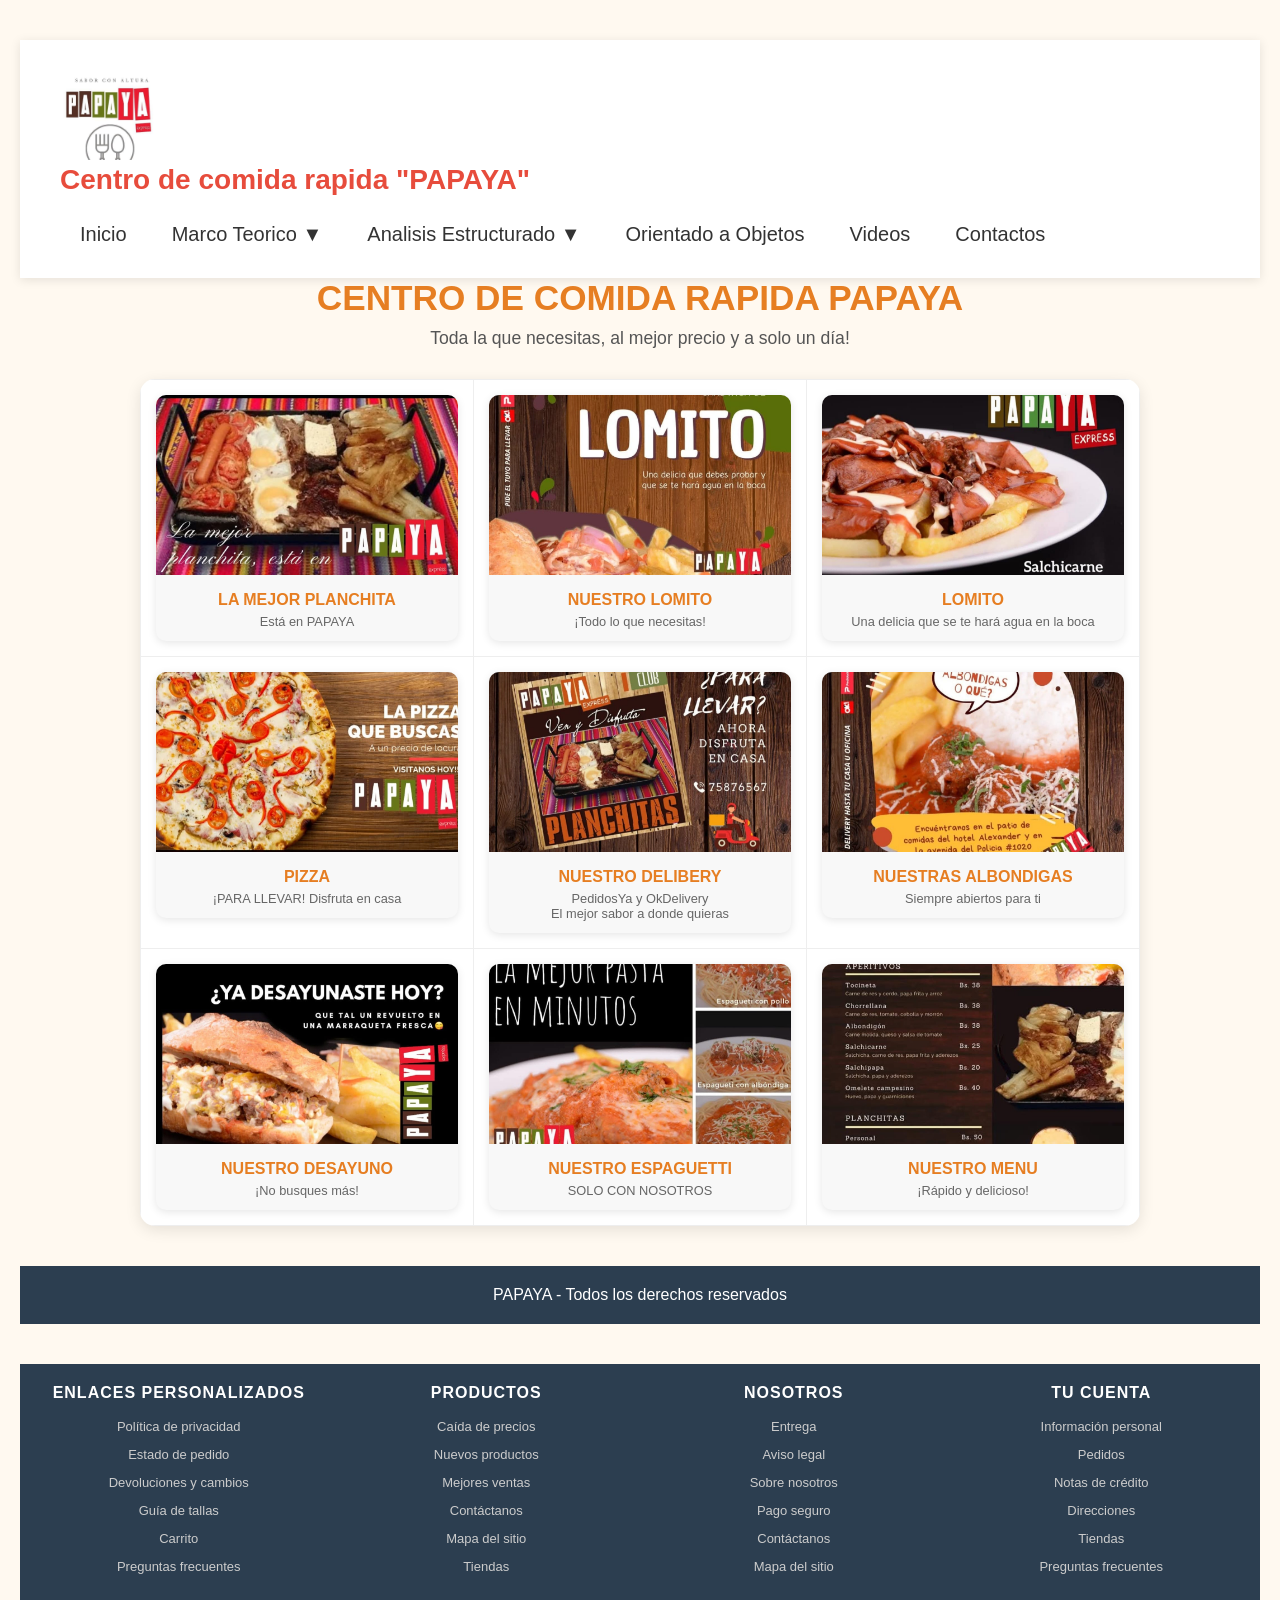
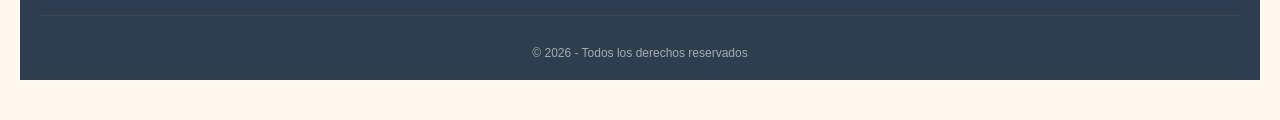
<file: index.html>
<!DOCTYPE html>
<html lang="es">
<head>
    <meta charset="UTF-8">
    <meta name="viewport" content="width=device-width, initial-scale=1.0">
    <title>SISTEMA DE INVENTARIO</title>
    <link rel="stylesheet" type="text/css" href="resource/css/style.css"/>
    <link rel="stylesheet" type="text/css" href="resource/css/styleIndex.css"/>
    <link rel="stylesheet" type="text/css" href="resource/css/styleFooter.css"/>
    <!-- ICONOS -->
    <link rel="icon" type="jpeg" href="resource/imagenes/icono.jpeg">
</head>
<body>
    <div class="header">
        <img src="resource/imagenes/icono.jpeg" height="100">
        <div class="logo"> Centro de comida rapida "PAPAYA"</div>
        <ul class="nav-menu">
            <li class="nav-item"><a href="#" class="nav-link">Inicio</a></li>
            <li class="nav-item">
                <a href="include/MarcoTeorico.html" class="nav-link">Marco Teorico ▼</a>
                <ul class="submenu">
                    <li><a href="include/MarcoTeorico.html#Introducción">Introducción</a></li>
                    <li><a href="include/MarcoTeorico.html#Antecedentes">Antecedentes</a></li>
                    <li><a href="include/MarcoTeorico.html#Planteamiento">Planteamiento Del Problema</a></li>
                    <li><a href="include/MarcoTeorico.html#Arbol">Árbol De Problema</a></li>
                    <li><a href="include/MarcoTeorico.html#Formulación">Formulación Del Problema</a></li>
                    <li><a href="include/MarcoTeorico.html#Proposito">Propósito Del Estudio</a></li>
                    <li><a href="include/MarcoTeorico.html#Metodologia">Metodología</a></li>
                    <li><a href="include/MarcoTeorico.html#Planificacion">Planificación De Actividades</a></li>
                </ul>
            </li>
            <li class="nav-item">
                <a href="#" class="nav-link">Analisis Estructurado ▼</a>
                <ul class="submenu">
                    <li><a href="#", class="nav-link">Modelo Ambiental ►</a>
                        <ul class="submenu-right">
                            <li><a href="include/ModeloAmbiental.html#Declaracion">Declaracion de propositos</a></li>
                            <li><a href="include/ModeloAmbiental.html#Diagrama">Diagrama de Contexto</a></li>
                            <li><a href="include/ModeloAmbiental.html#Lista">Lista de acontecimientos</a></li>
                        </ul>
                    </li>
                    <li><a href="#" class="nav-link">Modelo de comportamiento ►</a>
                        <ul class="submenu-right">
                            <li><a href="include/ModeloComportamiento.html#DFD">DFD por Niveles</a></li>
                            <li><a href="include/ModeloComportamiento.html#ER">Diagrama Entidad-Relacion</a></li>
                        </ul>
                    </li>
                </ul>
            </li>
            <li class="nav-item"><a href="include/OrientadoObjetos.html" class="nav-link">Orientado a Objetos</a>
            </li>
            <li class="nav-item"><a href="include/videos.html" class="nav-link">Videos</a></li>
            <li class="nav-item"><a href="include/Contactos.html" class="nav-link">Contactos</a></li>
        </ul>
    </div>
    <div class="galeria">
    <h1>CENTRO DE COMIDA RAPIDA PAPAYA</h1>
    <p>Toda la que necesitas, al mejor precio y a solo un día!</p>
    
    <table>
        <tr>
            <td>
                <div class="foto">
                    <img src="resource/imagenes/planchita.jpeg" alt="Planchita">
                    <div class="texto">
                        <h3>LA MEJOR PLANCHITA</h3>
                        <p>Está en PAPAYA</p>
                    </div>
                </div>
            </td>
            <td>
                <div class="foto">
                    <img src="resource/imagenes/lomito.jpeg" alt="Lomito">
                    <div class="texto">
                        <h3>NUESTRO LOMITO</h3>
                        <p>¡Todo lo que necesitas!</p>
                    </div>
                </div>
            </td>
            <td>
                <div class="foto">
                    <img src="resource/imagenes/salchicarne.jpeg" alt="Salchicarne">
                    <div class="texto">
                        <h3>LOMITO</h3>
                        <p>Una delicia que se te hará agua en la boca</p>
                    </div>
                </div>
            </td>
        </tr>
        <tr>
            <td>
                <div class="foto">
                    <img src="resource/imagenes/pizza.jpeg" alt="Pizza">
                    <div class="texto">
                        <h3>PIZZA</h3>
                        <p>¡PARA LLEVAR! Disfruta en casa</p>
                    </div>
                </div>
            </td>
            <td>
                <div class="foto">
                    <img src="resource/imagenes/delivery.jpeg" alt="Delivery">
                    <div class="texto">
                        <h3>NUESTRO DELIBERY</h3>
                        <p>PedidosYa y OkDelivery</p>
                        <p>El mejor sabor a donde quieras</p>
                    </div>
                </div>
            </td>
            <td>
                <div class="foto">
                    <img src="resource/imagenes/albondigas.jpeg" alt="albondigas">
                    <div class="texto">
                        <h3>NUESTRAS ALBONDIGAS</h3>
                        <p>Siempre abiertos para ti</p>
                    </div>
                </div>
            </td>
        </tr>
        <tr>
            <td>
                <div class="foto">
                    <img src="resource/imagenes/desayuno.jpeg" alt="Desayuno">
                    <div class="texto">
                        <h3>NUESTRO DESAYUNO</h3>
                        <p>¡No busques más!</p>
                    </div>
                </div>
            </td>
            <td>
                <div class="foto">
                    <img src="resource/imagenes/espaguetti.jpeg" alt="Espaguetti">
                    <div class="texto">
                        <h3>NUESTRO ESPAGUETTI</h3>
                        <p>SOLO CON NOSOTROS</p>
                    </div>
                </div>
            </td>
            <td>
                <div class="foto">
                    <img src="resource/imagenes/menu.jpeg" alt="Menu">
                    <div class="texto">
                        <h3>NUESTRO MENU</h3>
                        <p>¡Rápido y delicioso!</p>
                    </div>
                </div>
            </td>
        </tr>
    </table>
</div>

    <div class="footer">
        <p>PAPAYA - Todos los derechos reservados</p>
    </div>

    <footer class="footer">
    <div class="footer-container">
        <!-- Columna 1: ENLACES PERSONALIZADOS -->
        <div class="footer-col">
            <h3>ENLACES PERSONALIZADOS</h3>
            <ul>
                <li><a href="#">Política de privacidad</a></li>
                <li><a href="#">Estado de pedido</a></li>
                <li><a href="#">Devoluciones y cambios</a></li>
                <li><a href="#">Guía de tallas</a></li>
                <li><a href="#">Carrito</a></li>
                <li><a href="#">Preguntas frecuentes</a></li>
            </ul>
        </div>

        <!-- Columna 2: PRODUCTOS -->
        <div class="footer-col">
            <h3>PRODUCTOS</h3>
            <ul>
                <li><a href="#">Caída de precios</a></li>
                <li><a href="#">Nuevos productos</a></li>
                <li><a href="#">Mejores ventas</a></li>
                <li><a href="#">Contáctanos</a></li>
                <li><a href="#">Mapa del sitio</a></li>
                <li><a href="#">Tiendas</a></li>
            </ul>
        </div>

        <!-- Columna 3: NOSOTROS -->
        <div class="footer-col">
            <h3>NOSOTROS</h3>
            <ul>
                <li><a href="#">Entrega</a></li>
                <li><a href="#">Aviso legal</a></li>
                <li><a href="#">Sobre nosotros</a></li>
                <li><a href="#">Pago seguro</a></li>
                <li><a href="#">Contáctanos</a></li>
                <li><a href="#">Mapa del sitio</a></li>
            </ul>
        </div>

        <!-- Columna 4: TU CUENTA -->
        <div class="footer-col">
            <h3>TU CUENTA</h3>
            <ul>
                <li><a href="#">Información personal</a></li>
                <li><a href="#">Pedidos</a></li>
                <li><a href="#">Notas de crédito</a></li>
                <li><a href="#">Direcciones</a></li>
                <li><a href="#">Tiendas</a></li>
                <li><a href="#">Preguntas frecuentes</a></li>
            </ul>
        </div>
    </div>

    <!-- Copyright / Parte inferior -->
    <div class="footer-bottom">
        <p>&copy; 2026 - Todos los derechos reservados</p>
    </div>
</footer>
</body>
</html>
</file>
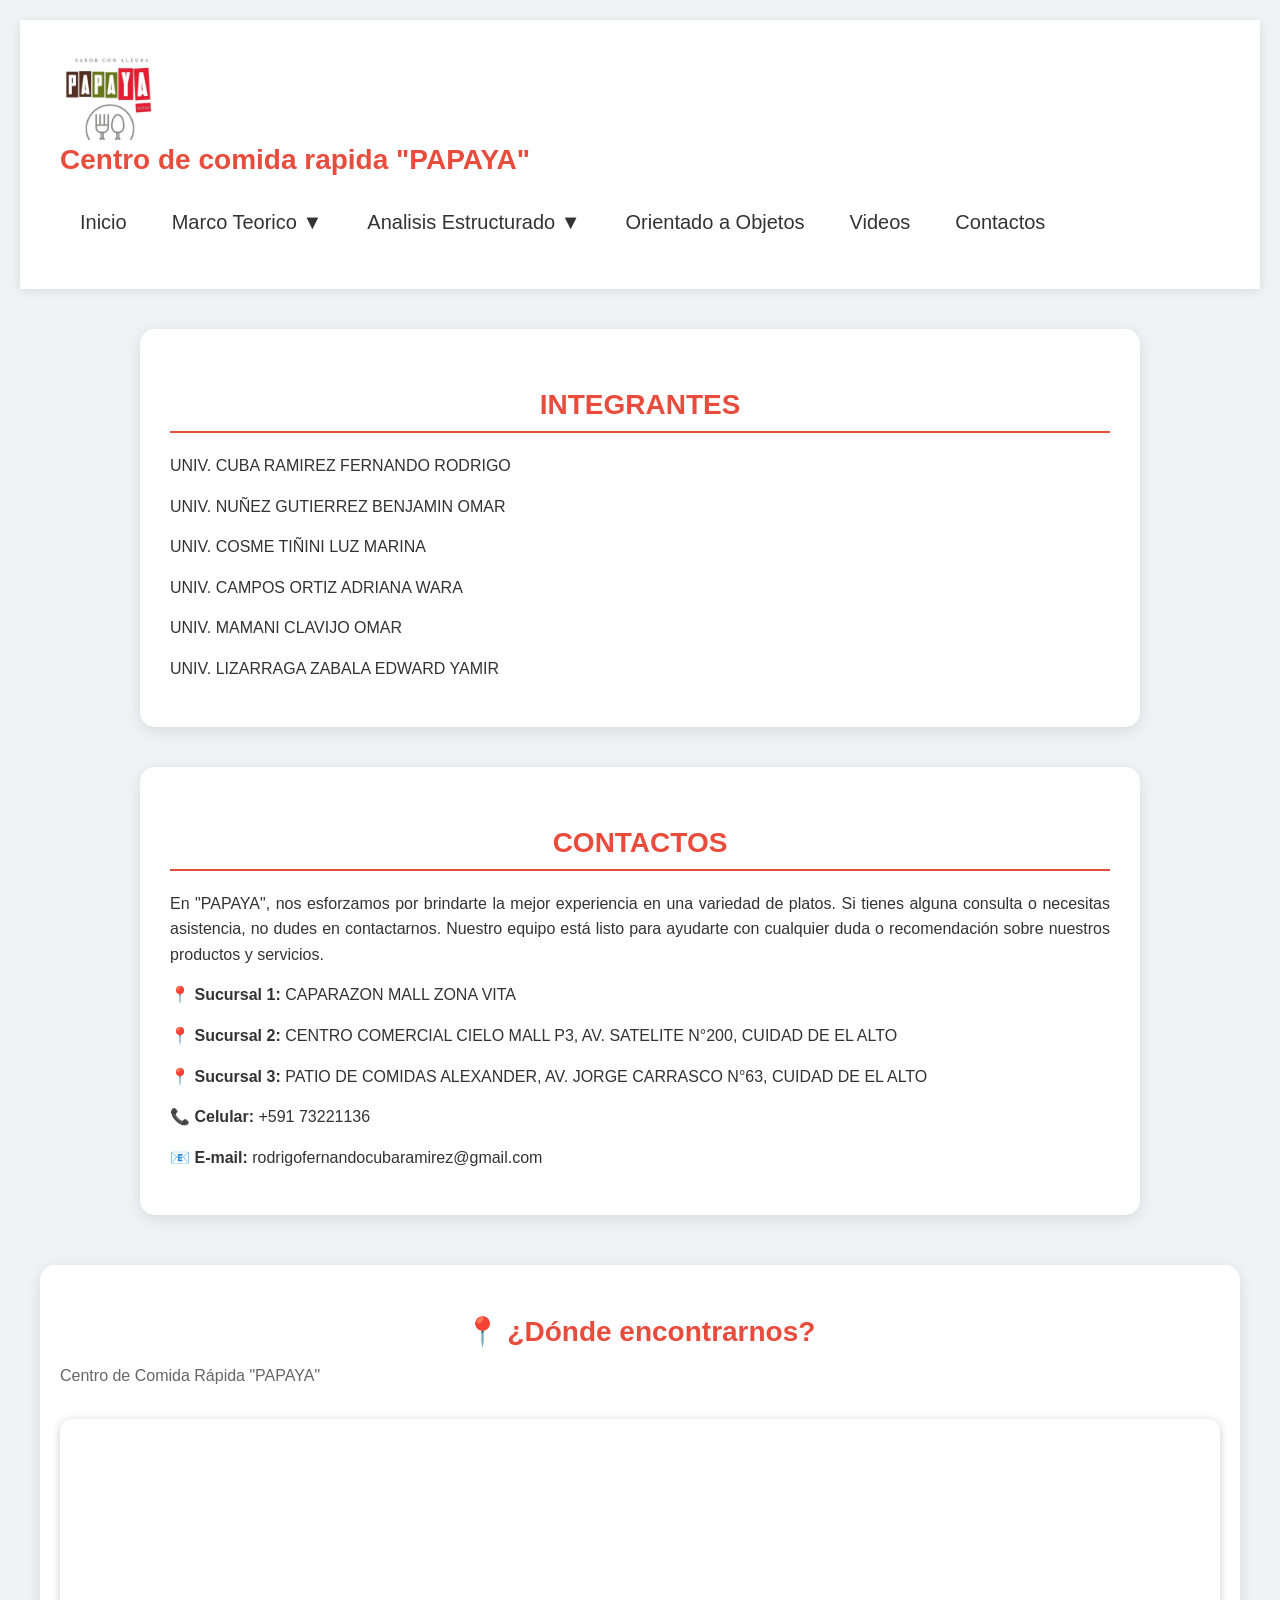
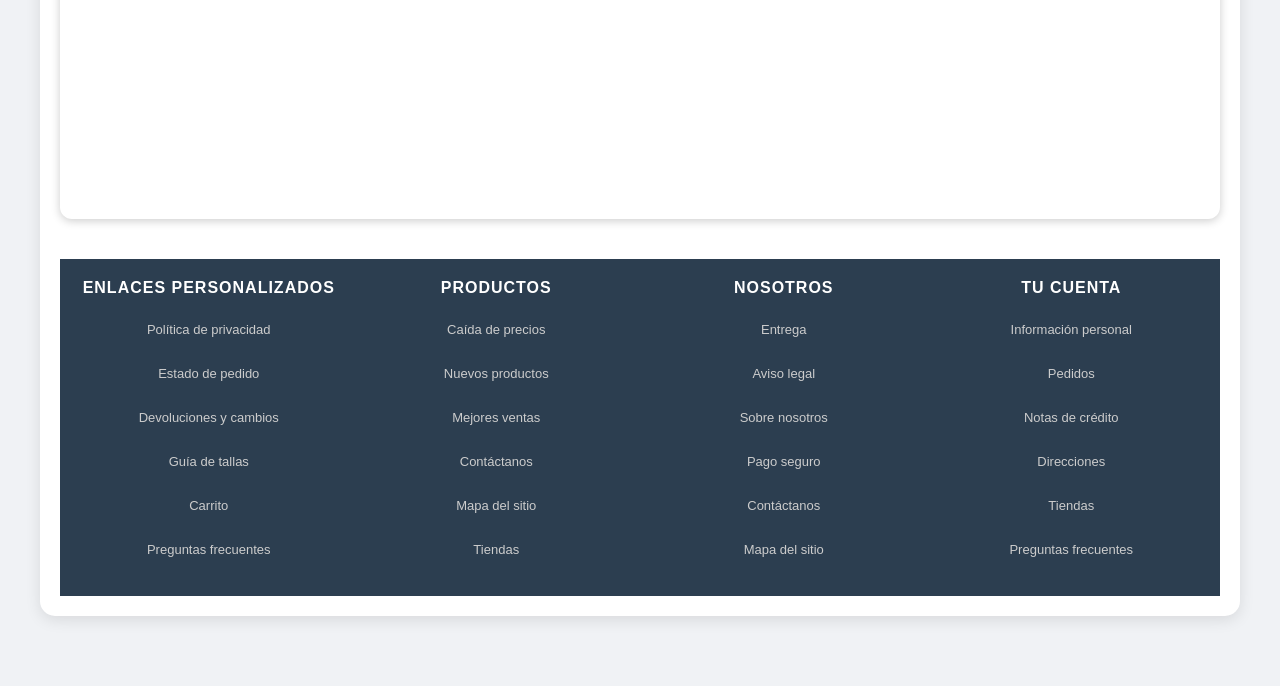
<file: include/Contactos.html>
<!DOCTYPE html>
<html lang="es">
<head>
    <meta charset="UTF-8">
    <meta name="viewport" content="width=device-width, initial-scale=1.0">
    <title>SISTEMA DE INVENTARIO</title>
    <link rel="stylesheet" type="text/css" href="../resource/css/style.css" />
    <link rel="stylesheet" type="text/css" href="../resource/css/styleContactos.css" />
    <link rel="stylesheet" type="text/css" href="../resource/css/styleFooter.css"/>
    <link rel="stylesheet" type="text/css" href="../resource/css/styleMapa.css"/>
    <link rel="icon" type="jpeg" href="../resource/imagenes/icono.jpeg">
    <style>
        html {
            scroll-behavior: smooth;
        }
        body {
            font-family: 'Segoe UI', Tahoma, Geneva, Verdana, sans-serif;
            background: #f0f2f5;
            padding: 20px;
        }
        .contenido {
            max-width: 1000px;
            margin: 40px auto;
            padding: 30px;
            background: white;
            border-radius: 15px;
            box-shadow: 0 4px 15px rgba(0,0,0,0.1);
            scroll-margin-top: 80px;
        }
        .contenido h2 {
            color: #e74c3c;
            font-size: 28px;
            margin-bottom: 20px;
            border-bottom: 2px solid #e74c3c;
            padding-bottom: 10px;
        }
        .contenido p {
            font-size: 16px;
            line-height: 1.6;
            color: #333;
            text-align: justify;
            margin-bottom: 15px;
        }
        .cita {
            font-style: italic;
            color: #e67e22;
            font-weight: bold;
            text-align: center;
            margin-top: 20px;
            padding: 15px;
            background: #fff9f0;
            border-radius: 10px;
        }
        .btn-volver {
            display: inline-block;
            margin-bottom: 20px;
            padding: 10px 20px;
            background: #e74c3c;
            color: white;
            text-decoration: none;
            border-radius: 8px;
            transition: background 0.3s;
        }
        .btn-volver:hover {
            background: #c0392b;
        }
        .header-interno {
            background: white;
            padding: 15px 30px;
            box-shadow: 0 2px 10px rgba(0,0,0,0.1);
            margin-bottom: 20px;
            border-radius: 10px;
        }
    </style>
</head>
<body>
    <div class="header">
        <img src="../resource/imagenes/icono.jpeg" height="100">
        <div class="logo"> Centro de comida rapida "PAPAYA"</div>
        <ul class="nav-menu">
            <li class="nav-item"><a href="../index.html" class="nav-link">Inicio</a></li>
            <li class="nav-item">
                <a href="#" class="nav-link">Marco Teorico ▼</a>
                <ul class="submenu">
                    <li><a href="MarcoTeorico.html#Introduccion">Introducción</a></li>
                    <li><a href="MarcoTeorico.html#Antecedentes">Antecedentes</a></li>
                    <li><a href="MarcoTeorico.html#Planteamiento">Planteamiento Del Problema</a></li>
                    <li><a href="MarcoTeorico.html#Arbol">Árbol De Problema</a></li>
                    <li><a href="MarcoTeorico.html#Formulacion">Formulación Del Problema</a></li>
                    <li><a href="MarcoTeorico.html#Proposito">Propósito Del Estudio</a></li>
                    <li><a href="MarcoTeorico.html#Metodologia">Metodología</a></li>
                    <li><a href="MarcoTeorico.html#Planificacion">Planificación De Actividades</a></li>
                </ul>
            </li>
            <li class="nav-item">
                <a href="#" class="nav-link">Analisis Estructurado ▼</a>
                <ul class="submenu">
                    <li><a href="#", class="nav-link">Modelo Ambiental ►</a>
                        <ul class="submenu-right">
                            <li><a href="ModeloAmbiental.html#Declaracion">Declaracion de propositos</a></li>
                            <li><a href="ModeloAmbiental.html#Diagrama">Diagrama de Contexto</a></li>
                            <li><a href="ModeloAmbiental.html#Lista">Lista de acontecimientos</a></li>
                        </ul>
                    </li>
                    <li><a href="#" class="nav-link">Modelo de comportamiento ►</a>
                        <ul class="submenu-right">
                            <li><a href="ModeloComportamiento.html#DFD">DFD por Niveles</a></li>
                            <li><a href="ModeloComportamiento.html#ER">Diagrama Entidad-Relacion</a></li>
                        </ul>
                    </li>
                </ul>
            </li>
            <li class="nav-item"><a href="OrientadoObjetos.html" class="nav-link">Orientado a Objetos</a>
            </li>
            <li class="nav-item"><a href="videos.html" class="nav-link">Videos</a></li>
            <li class="nav-item"><a href="" class="nav-link">Contactos</a></li>
        </ul>
    </div>
    <div class="contenido">
        <h2>INTEGRANTES</h2>
        <p>UNIV. CUBA RAMIREZ FERNANDO RODRIGO</p>
        <p>UNIV. NUÑEZ GUTIERREZ BENJAMIN OMAR</p>
        <p>UNIV. COSME TIÑINI LUZ MARINA</p>
        <p>UNIV. CAMPOS ORTIZ ADRIANA WARA</p>
        <p>UNIV. MAMANI CLAVIJO OMAR</p>
        <p>UNIV. LIZARRAGA ZABALA EDWARD YAMIR</p>
    </div>

    <div class="contenido">
        <h2>CONTACTOS</h2>
        <p>En "PAPAYA", nos esforzamos por brindarte la mejor experiencia en una variedad de platos. Si tienes alguna consulta o necesitas asistencia, no dudes en contactarnos. Nuestro equipo está listo para ayudarte con cualquier duda o recomendación sobre nuestros productos y servicios.</p>
        <p>📍 <strong>Sucursal 1:</strong> CAPARAZON MALL ZONA VITA</p>
        <p>📍 <strong>Sucursal 2:</strong> CENTRO COMERCIAL CIELO MALL P3, AV. SATELITE N°200, CUIDAD DE EL ALTO</p>
        <p>📍 <strong>Sucursal 3:</strong> PATIO DE COMIDAS ALEXANDER, AV. JORGE CARRASCO N°63, CUIDAD DE EL ALTO</p>
        <p>📞 <strong>Celular:</strong> +591 73221136</p>
        <p>📧 <strong>E-mail:</strong> rodrigofernandocubaramirez@gmail.com</p>
    </div>

    <div class="mapa-section">
    <h2 class="mapa-titulo">📍 ¿Dónde encontrarnos?</h2>
    <p class="mapa-subtitulo">Centro de Comida Rápida "PAPAYA"</p>
    
    <div class="mapa-container">
        <iframe src="https://www.google.com/maps/embed?pb=!1m18!1m12!1m3!1d3825.3626415267763!2d-68.1632776!3d-16.5077799!2m3!1f0!2f0!3f0!3m2!1i1024!2i768!4f13.1!3m3!1m2!1s0x915edfd3e67ab5eb%3A0x86a57af00bc89828!2sPapaya%20express!5e0!3m2!1ses!2sbo!4v1780857741103!5m2!1ses!2sbo" width="600" height="450" style="border:0;" allowfullscreen="" loading="lazy" referrerpolicy="no-referrer-when-downgrade"></iframe>
    </div>

    <footer class="footer">
    <div class="footer-container">
        <div class="footer-col">
            <h3>ENLACES PERSONALIZADOS</h3>
            <ul>
                <li><a href="#">Política de privacidad</a></li>
                <li><a href="#">Estado de pedido</a></li>
                <li><a href="#">Devoluciones y cambios</a></li>
                <li><a href="#">Guía de tallas</a></li>
                <li><a href="#">Carrito</a></li>
                <li><a href="#">Preguntas frecuentes</a></li>
            </ul>
        </div>

        <div class="footer-col">
            <h3>PRODUCTOS</h3>
            <ul>
                <li><a href="#">Caída de precios</a></li>
                <li><a href="#">Nuevos productos</a></li>
                <li><a href="#">Mejores ventas</a></li>
                <li><a href="#">Contáctanos</a></li>
                <li><a href="#">Mapa del sitio</a></li>
                <li><a href="#">Tiendas</a></li>
            </ul>
        </div>

        <div class="footer-col">
            <h3>NOSOTROS</h3>
            <ul>
                <li><a href="#">Entrega</a></li>
                <li><a href="#">Aviso legal</a></li>
                <li><a href="#">Sobre nosotros</a></li>
                <li><a href="#">Pago seguro</a></li>
                <li><a href="#">Contáctanos</a></li>
                <li><a href="#">Mapa del sitio</a></li>
            </ul>
        </div>

        <div class="footer-col">
            <h3>TU CUENTA</h3>
            <ul>
                <li><a href="#">Información personal</a></li>
                <li><a href="#">Pedidos</a></li>
                <li><a href="#">Notas de crédito</a></li>
                <li><a href="#">Direcciones</a></li>
                <li><a href="#">Tiendas</a></li>
                <li><a href="#">Preguntas frecuentes</a></li>
            </ul>
        </div>
    </div>
</footer>
</body>
</html>
</file>
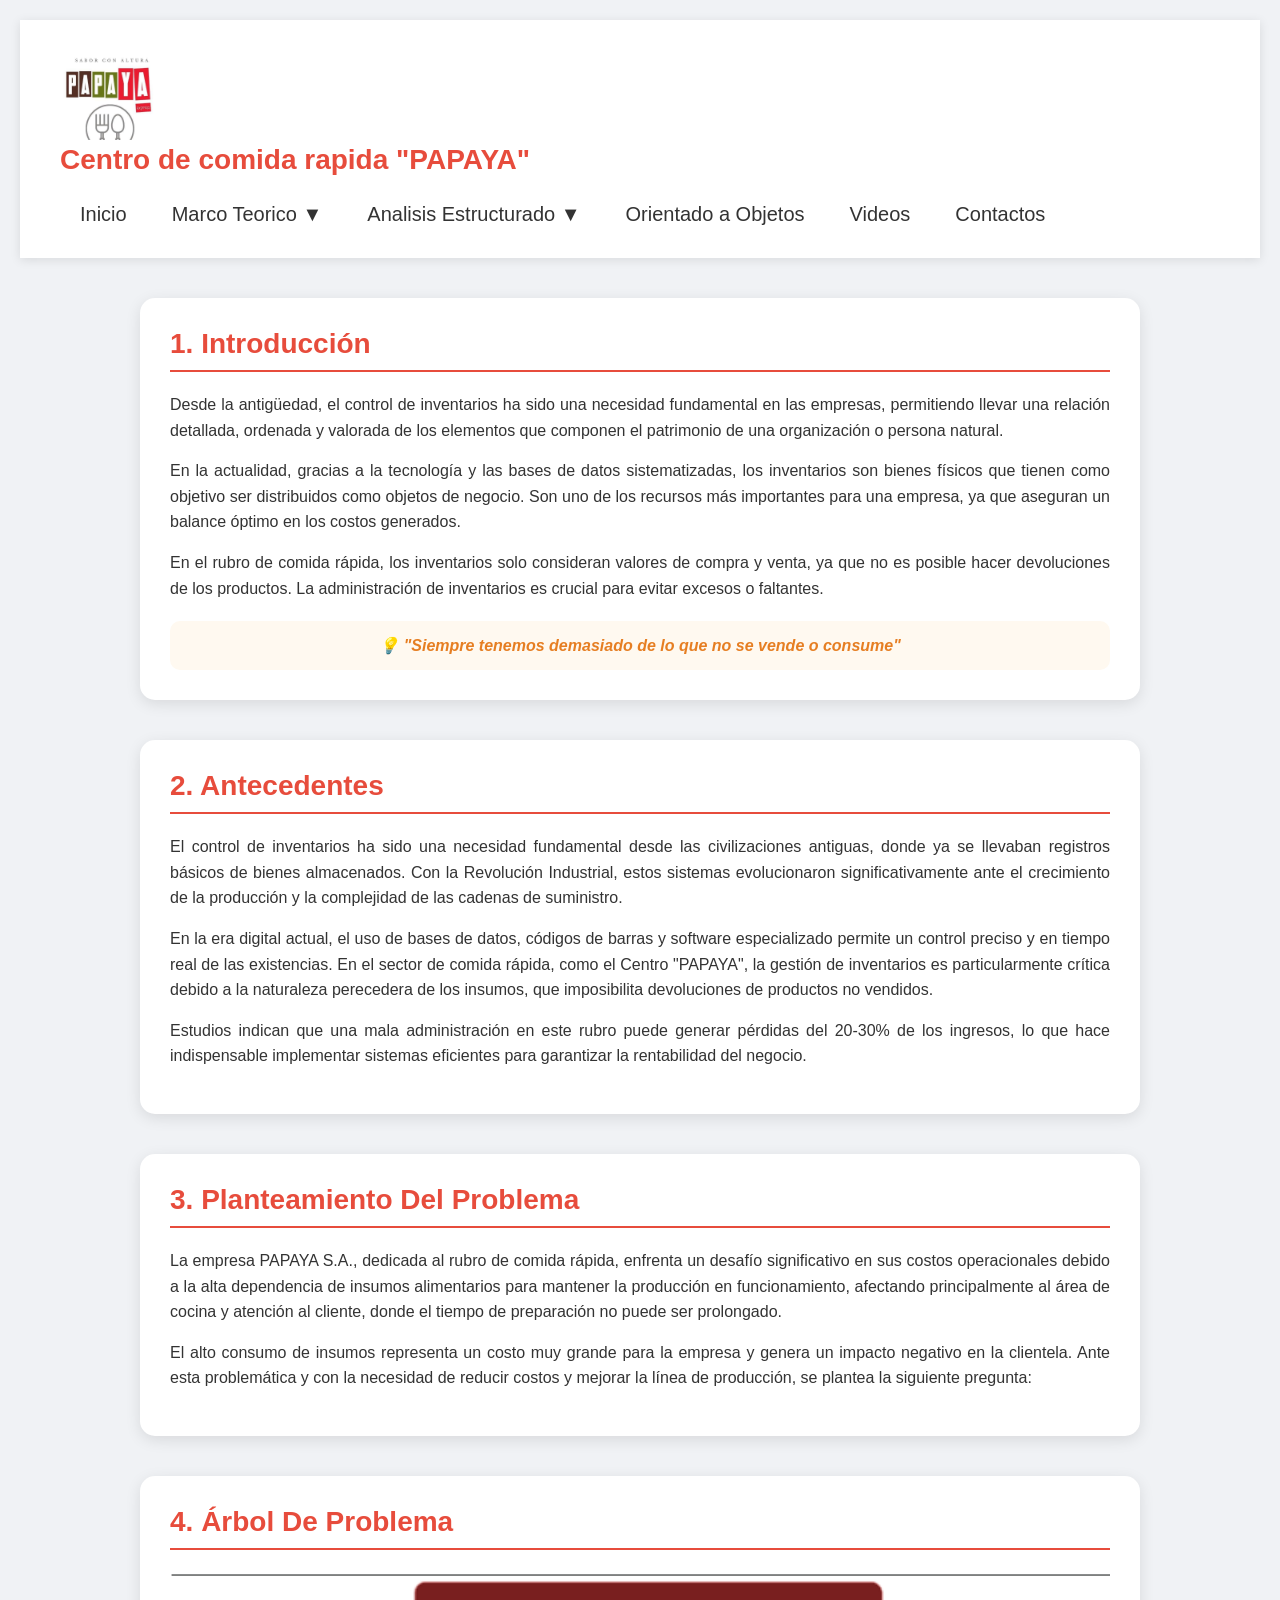
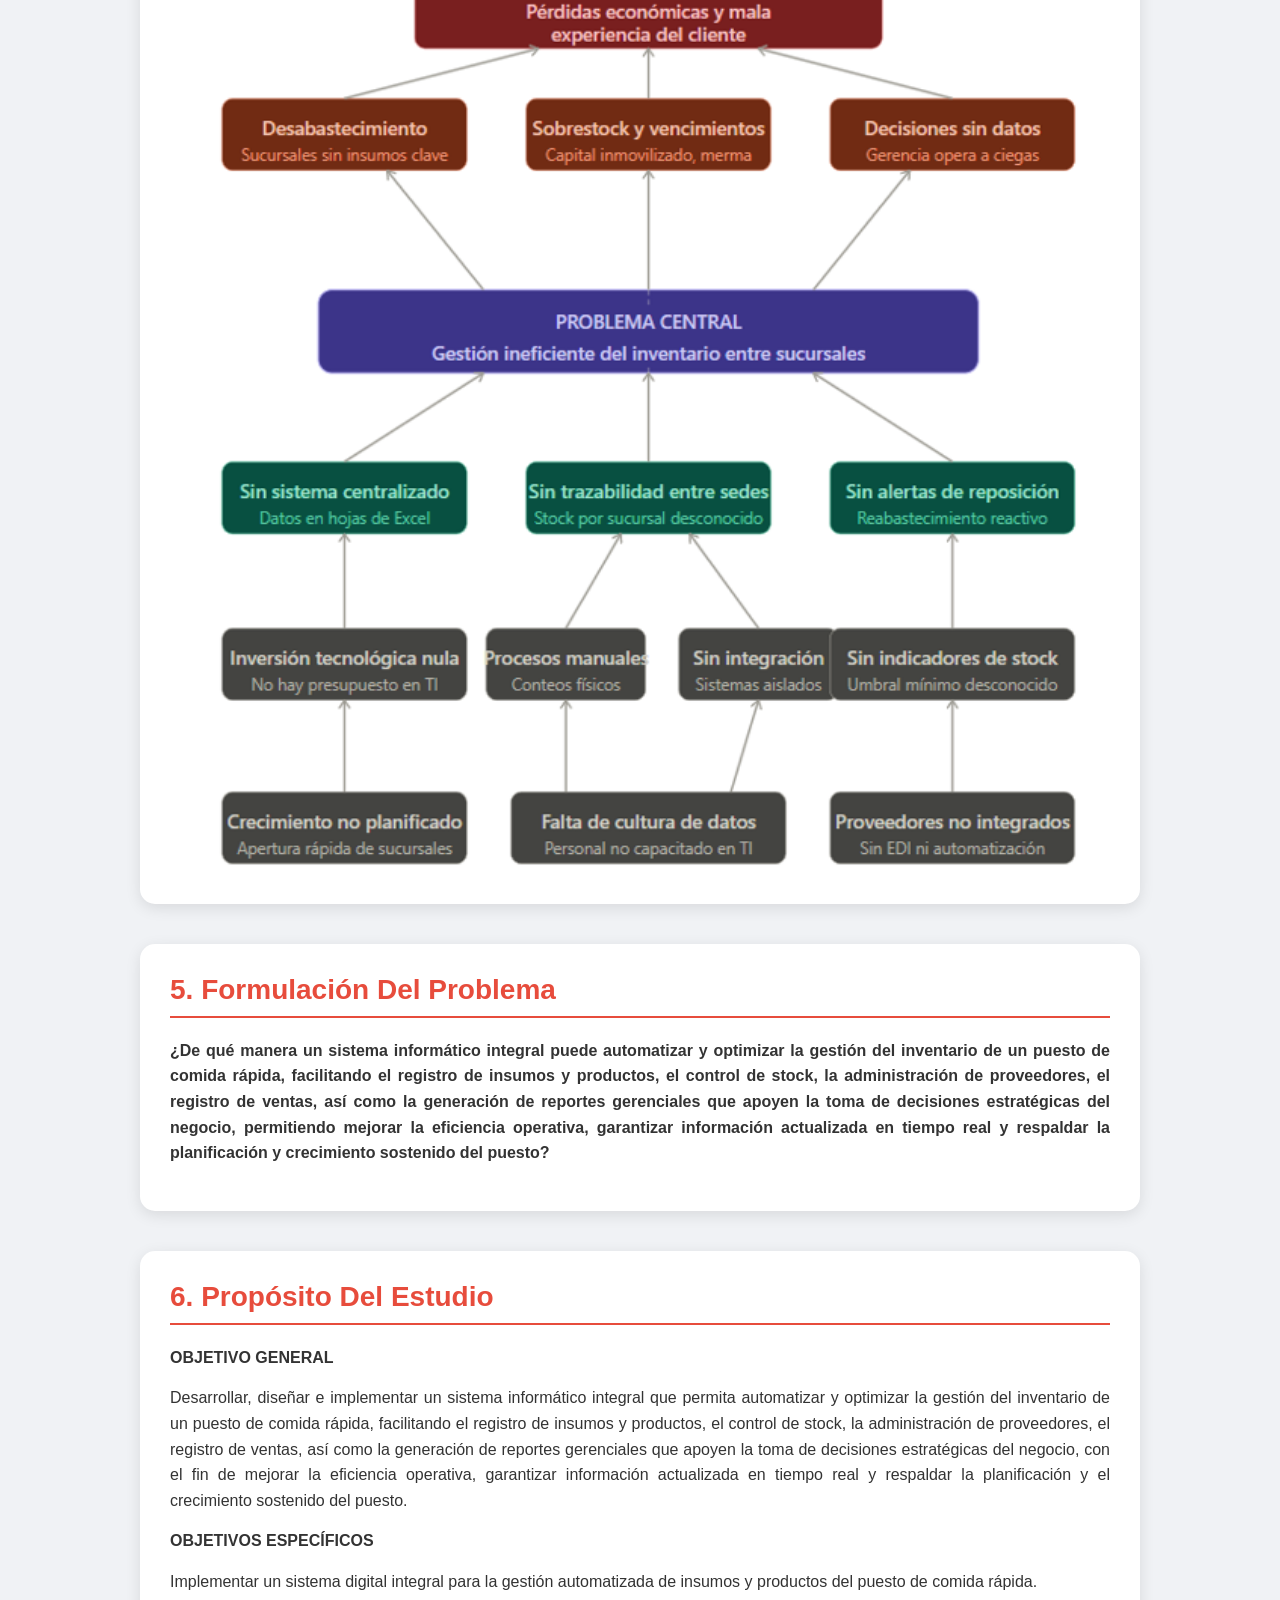
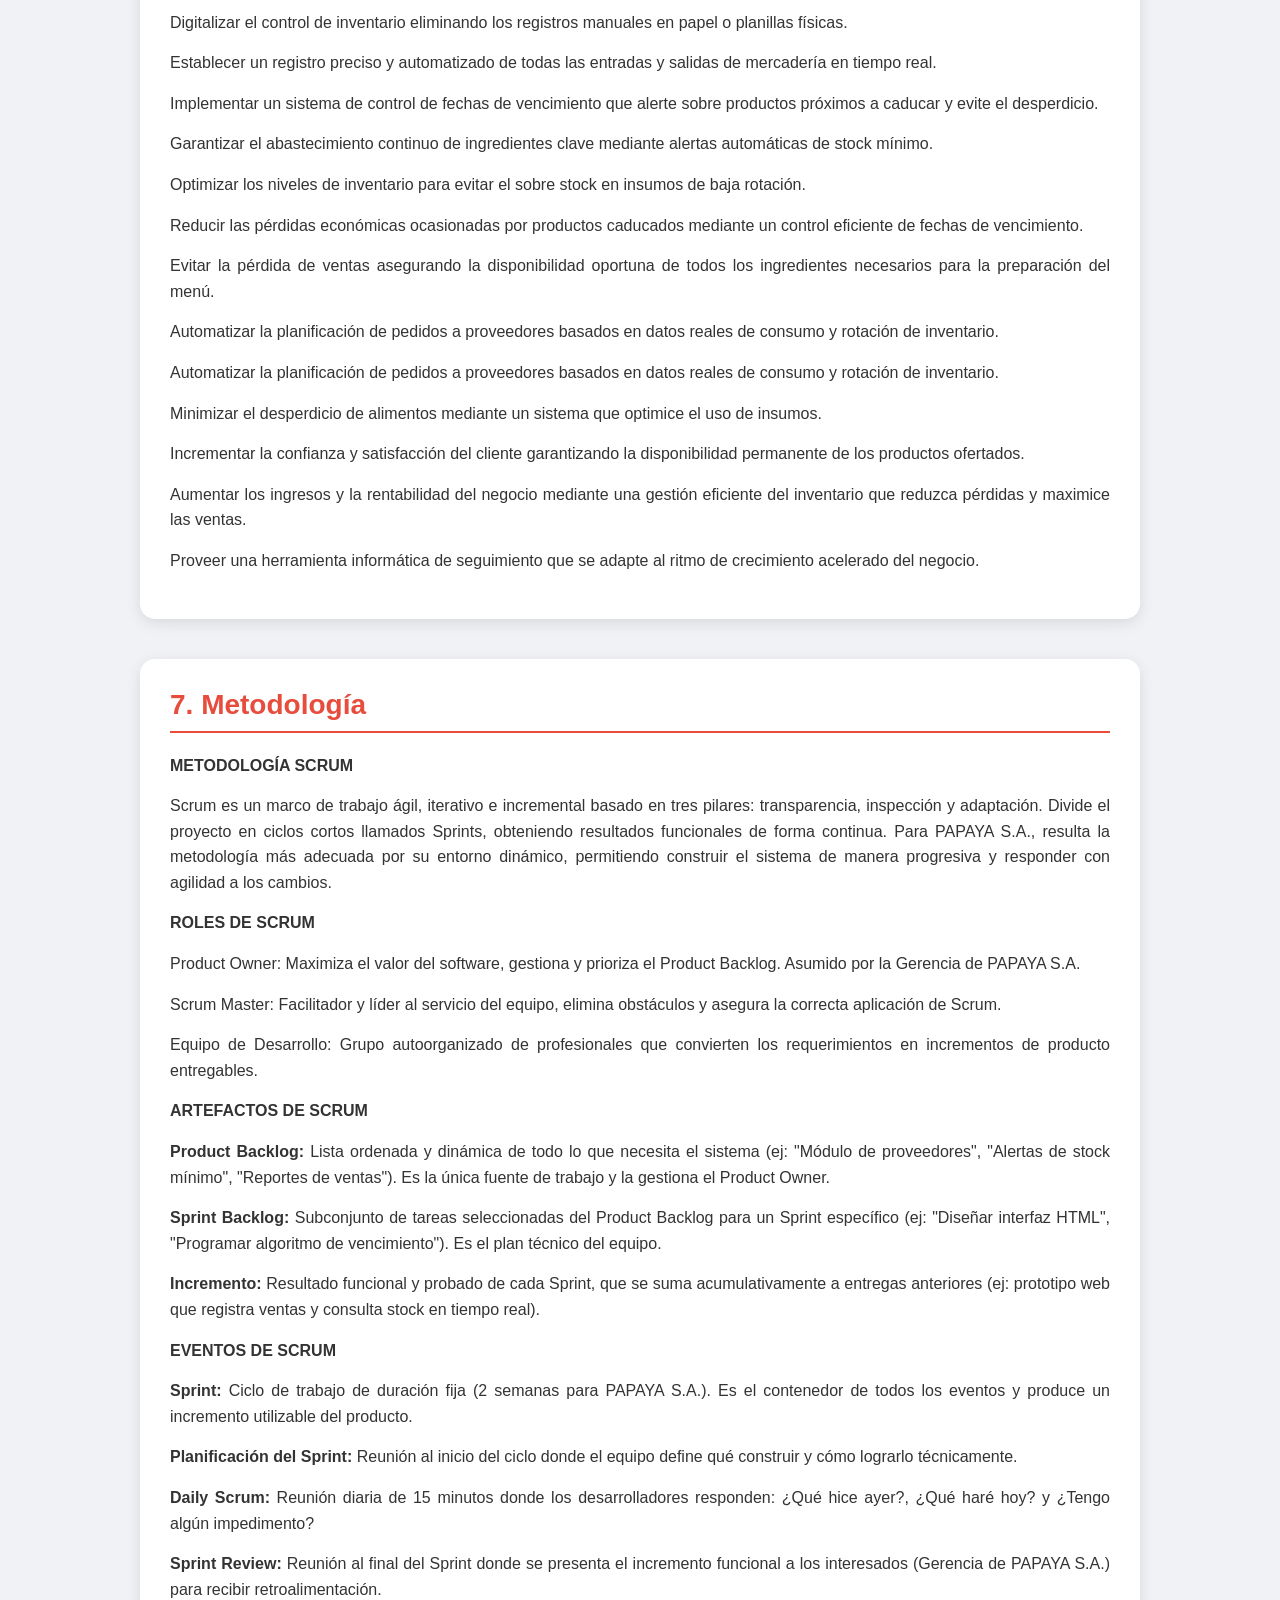
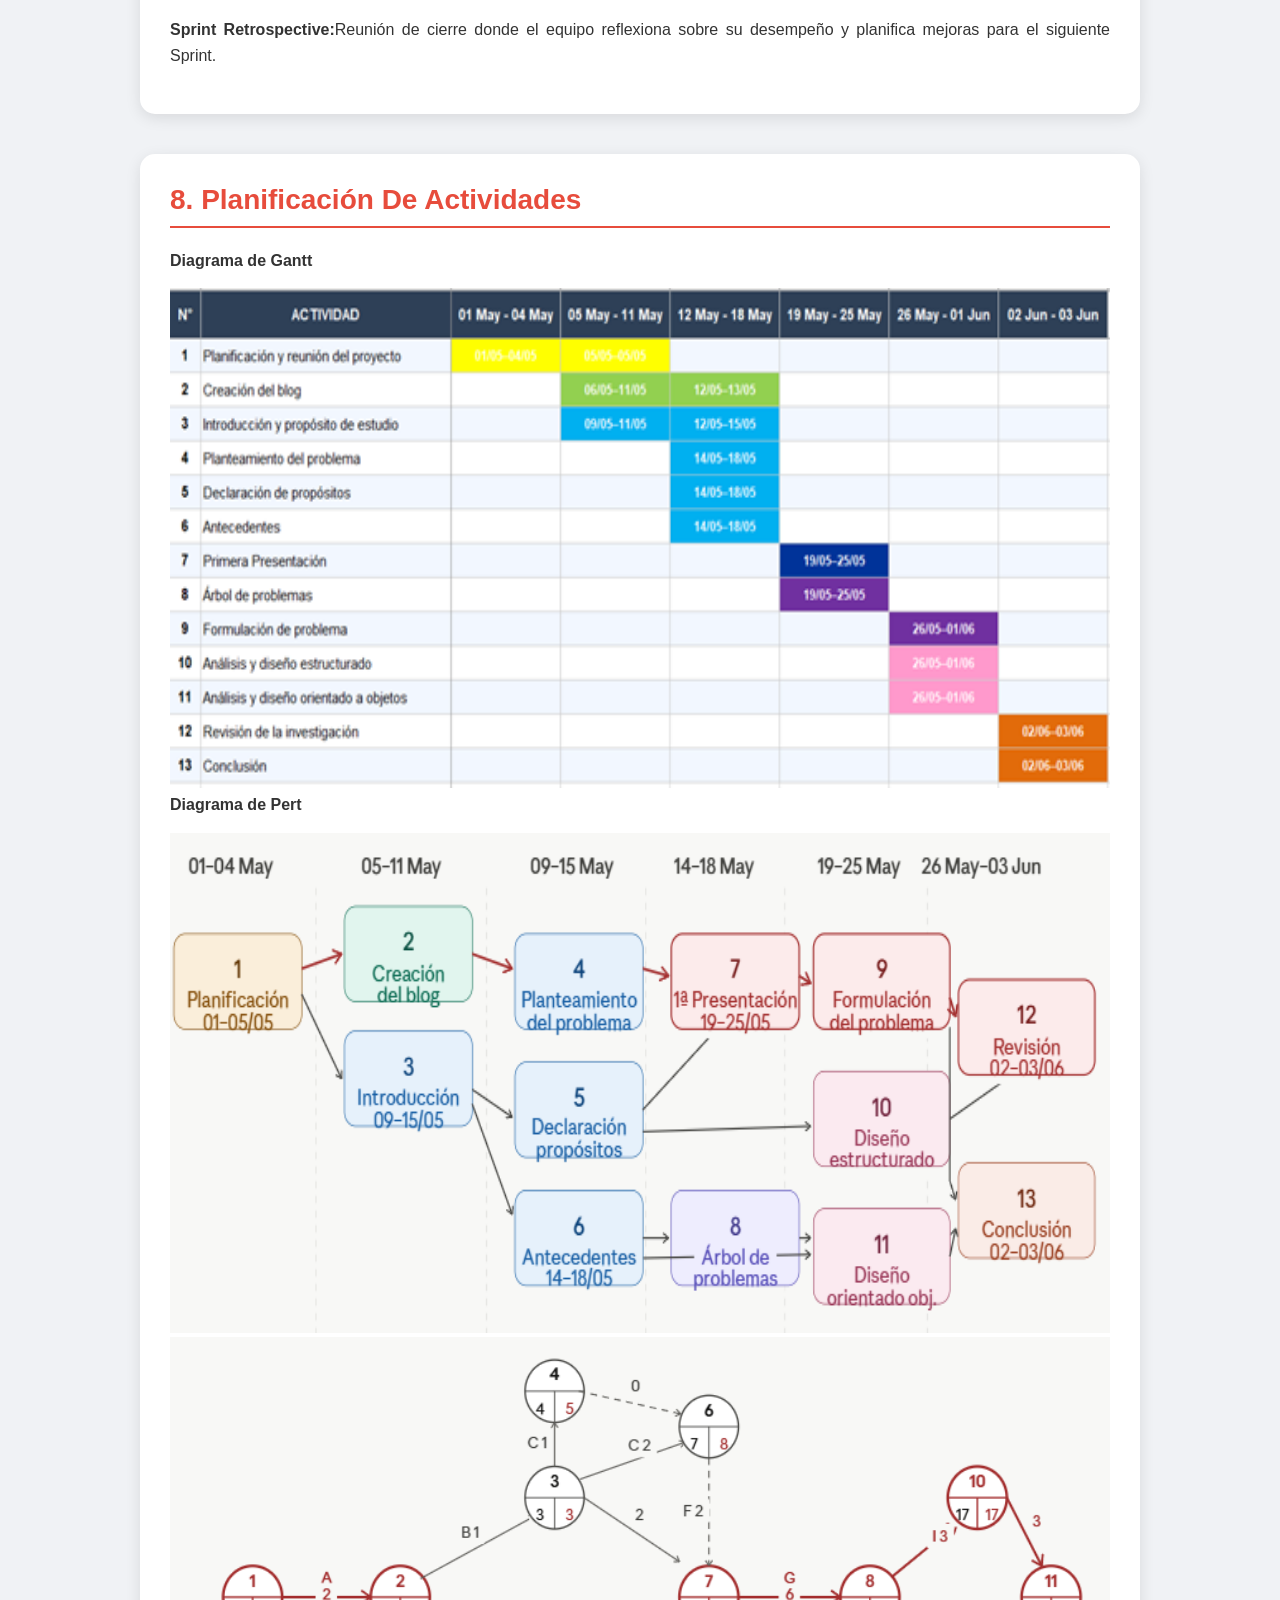
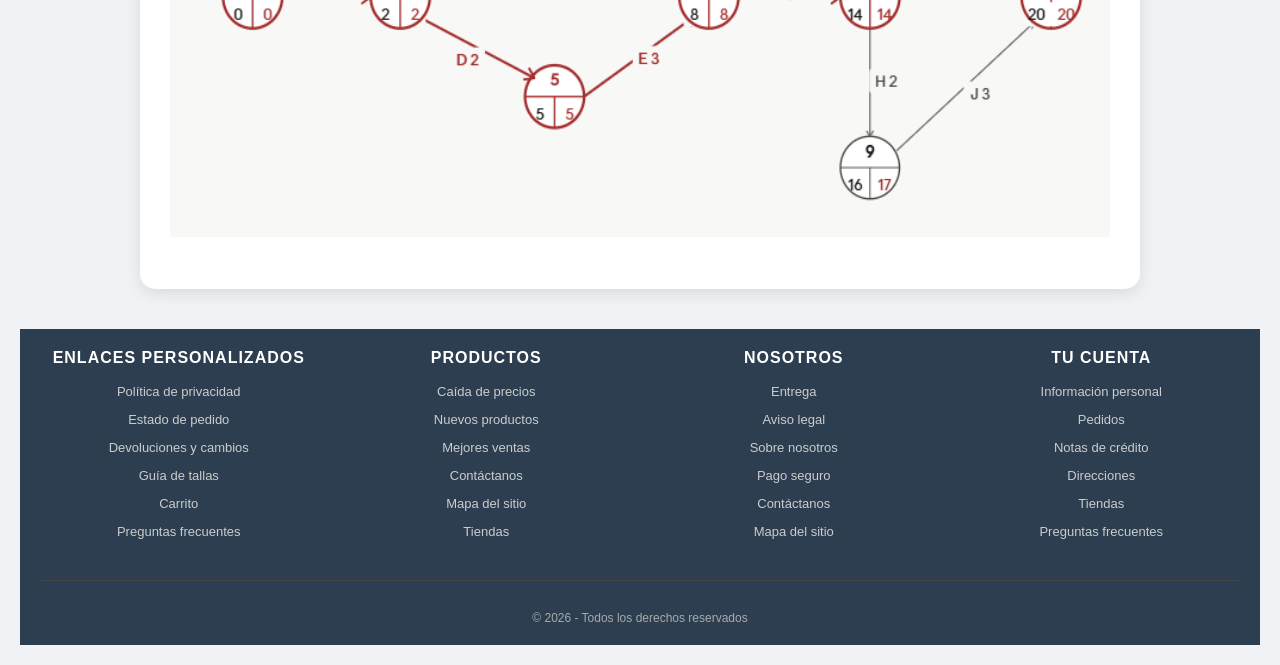
<file: include/MarcoTeorico.html>
<!DOCTYPE html>
<html lang="es">
<head>
    <meta charset="UTF-8">
    <meta name="viewport" content="width=device-width, initial-scale=1.0">
    <title>SISTEMA DE INVENTARIO</title>
    <link rel="stylesheet" type="text/css" href="../resource/css/style.css" />
    <link rel="stylesheet" type="text/css" href="../resource/css/styleIndex.css" />
    <link rel="stylesheet" type="text/css" href="../resource/css/styleFooter.css"/>

    <!-- ICONOS -->
    <link rel="icon" type="jpeg" href="../resource/imagenes/icono.jpeg">
    <style>
        html {
            scroll-behavior: smooth;
        }
        body {
            font-family: 'Segoe UI', Tahoma, Geneva, Verdana, sans-serif;
            background: #f0f2f5;
            padding: 20px;
        }
        .contenido {
            max-width: 1000px;
            margin: 40px auto;
            padding: 30px;
            background: white;
            border-radius: 15px;
            box-shadow: 0 4px 15px rgba(0,0,0,0.1);
            scroll-margin-top: 80px;
        }
        .contenido h2 {
            color: #e74c3c;
            font-size: 28px;
            margin-bottom: 20px;
            border-bottom: 2px solid #e74c3c;
            padding-bottom: 10px;
        }
        .contenido p {
            font-size: 16px;
            line-height: 1.6;
            color: #333;
            text-align: justify;
            margin-bottom: 15px;
        }
        .cita {
            font-style: italic;
            color: #e67e22;
            font-weight: bold;
            text-align: center;
            margin-top: 20px;
            padding: 15px;
            background: #fff9f0;
            border-radius: 10px;
        }
        .btn-volver {
            display: inline-block;
            margin-bottom: 20px;
            padding: 10px 20px;
            background: #e74c3c;
            color: white;
            text-decoration: none;
            border-radius: 8px;
            transition: background 0.3s;
        }
        .btn-volver:hover {
            background: #c0392b;
        }
        .header-interno {
            background: white;
            padding: 15px 30px;
            box-shadow: 0 2px 10px rgba(0,0,0,0.1);
            margin-bottom: 20px;
            border-radius: 10px;
        }
    </style>
</head>
<body>
    <div class="header">
        <img src="../resource/imagenes/icono.jpeg" height="100">
        <div class="logo"> Centro de comida rapida "PAPAYA"</div>
        <ul class="nav-menu">
            <li class="nav-item"><a href="../index.html" class="nav-link">Inicio</a></li>
            <li class="nav-item">
                <a href="#" class="nav-link">Marco Teorico ▼</a>
                <ul class="submenu">
                    <li><a href="MarcoTeorico.html#Introduccion">Introducción</a></li>
                    <li><a href="MarcoTeorico.html#Antecedentes">Antecedentes</a></li>
                    <li><a href="MarcoTeorico.html#Planteamiento">Planteamiento Del Problema</a></li>
                    <li><a href="MarcoTeorico.html#Arbol">Árbol De Problema</a></li>
                    <li><a href="MarcoTeorico.html#Formulacion">Formulación Del Problema</a></li>
                    <li><a href="MarcoTeorico.html#Proposito">Propósito Del Estudio</a></li>
                    <li><a href="MarcoTeorico.html#Metodologia">Metodología</a></li>
                    <li><a href="MarcoTeorico.html#Planificacion">Planificación De Actividades</a></li>
                </ul>
            </li>
            <li class="nav-item">
                <a href="#" class="nav-link">Analisis Estructurado ▼</a>
                <ul class="submenu">
                    <li><a href="#", class="nav-link">Modelo Ambiental ►</a>
                        <ul class="submenu-right">
                            <li><a href="ModeloAmbiental.html#Declaracion">Declaracion de propositos</a></li>
                            <li><a href="ModeloAmbiental.html#Diagrama">Diagrama de Contexto</a></li>
                            <li><a href="ModeloAmbiental.html#Lista">Lista de acontecimientos</a></li>
                        </ul>
                    </li>
                    <li><a href="#" class="nav-link">Modelo de comportamiento ►</a>
                        <ul class="submenu-right">
                            <li><a href="ModeloComportamiento.html#DFD">DFD por Niveles</a></li>
                            <li><a href="ModeloComportamiento.html#ER">Diagrama Entidad-Relacion</a></li>
                        </ul>
                    </li>
                </ul>
            </li>
            <li class="nav-item"><a href="OrientadoObjetos.html" class="nav-link">Orientado a Objetos</a>
            </li>
            <li class="nav-item"><a href="videos.html" class="nav-link">Videos</a></li>
            <li class="nav-item"><a href="Contactos.html" class="nav-link">Contactos</a></li>
        </ul>
    </div>
    <div id="Introduccion" class="contenido">
        <h2>1. Introducción</h2>
        <p>
            Desde la antigüedad, el control de inventarios ha sido una necesidad fundamental en las empresas, 
            permitiendo llevar una relación detallada, ordenada y valorada de los elementos que componen el patrimonio 
            de una organización o persona natural.
        </p>
        <p>
            En la actualidad, gracias a la tecnología y las bases de datos sistematizadas, los inventarios son bienes 
            físicos que tienen como objetivo ser distribuidos como objetos de negocio. Son uno de los recursos más 
            importantes para una empresa, ya que aseguran un balance óptimo en los costos generados.
        </p>
        <p>
            En el rubro de comida rápida, los inventarios solo consideran valores de compra y venta, ya que no es 
            posible hacer devoluciones de los productos. La administración de inventarios es crucial para evitar 
            excesos o faltantes.
        </p>
        <div class="cita">
            💡 "Siempre tenemos demasiado de lo que no se vende o consume"
        </div>
    </div>

    <div id="Antecedentes" class="contenido">
        <h2>2. Antecedentes</h2>
        <p>
            El control de inventarios ha sido una necesidad fundamental desde las civilizaciones antiguas, donde ya se llevaban registros básicos de bienes almacenados. Con la Revolución Industrial, estos sistemas evolucionaron significativamente ante el crecimiento de la producción y la complejidad de las cadenas de suministro.
        </p>
        <p>
            En la era digital actual, el uso de bases de datos, códigos de barras y software especializado permite un control preciso y en tiempo real de las existencias. En el sector de comida rápida, como el Centro "PAPAYA", la gestión de inventarios es particularmente crítica debido a la naturaleza perecedera de los insumos, que imposibilita devoluciones de productos no vendidos. 
        </p>
        <p>
            Estudios indican que una mala administración en este rubro puede generar pérdidas del 20-30% de los ingresos, lo que hace indispensable implementar sistemas eficientes para garantizar la rentabilidad del negocio.
        </p>
    </div>

    <div id="Planteamiento" class="contenido">
        <h2>3. Planteamiento Del Problema</h2>
        <p>
            La empresa PAPAYA S.A., dedicada al rubro de comida rápida, enfrenta un desafío significativo en sus costos operacionales debido a la alta dependencia de insumos alimentarios para mantener la producción en funcionamiento, afectando principalmente al área de cocina y atención al cliente, donde el tiempo de preparación no puede ser prolongado.
        </p>
        <p>
            El alto consumo de insumos representa un costo muy grande para la empresa y genera un impacto negativo en la clientela. Ante esta problemática y con la necesidad de reducir costos y mejorar la línea de producción, se plantea la siguiente pregunta: 
        </p>
    </div>

    <div id="Arbol" class="contenido">
        <h2>4. Árbol De Problema</h2>
        <img src="../resource/imagenes/arbolProblemas.png" width="940" height="900">
    </div>

    <div id="Formulacion" class="contenido">
        <h2>5. Formulación Del Problema</h2>
        <p> <strong>
            ¿De qué manera un sistema informático integral puede automatizar y optimizar la gestión del inventario de un puesto de comida rápida, facilitando el registro de insumos y productos, el control de stock, la administración de proveedores, el registro de ventas, así como la generación de reportes gerenciales que apoyen la toma de decisiones estratégicas del negocio, permitiendo mejorar la eficiencia operativa, garantizar información actualizada en tiempo real y respaldar la planificación y crecimiento sostenido del puesto? </strong>
        </p>
    </div>

    <div id="Proposito" class="contenido">
        <h2>6. Propósito Del Estudio</h2>
         <p><strong>OBJETIVO GENERAL</strong></p>
         <p>
            Desarrollar, diseñar e implementar un sistema informático integral que permita automatizar y optimizar la gestión del inventario de un puesto de comida rápida, facilitando el registro de insumos y productos, el control de stock, la administración de proveedores, el registro de ventas, así como la generación de reportes gerenciales que apoyen la toma de decisiones estratégicas del negocio, con el fin de mejorar la eficiencia operativa, garantizar información actualizada en tiempo real y respaldar la planificación y el crecimiento sostenido del puesto.
        </p>
        <p><strong>OBJETIVOS ESPECÍFICOS</strong></p>
        <p>Implementar un sistema digital integral para la gestión automatizada de insumos y productos del puesto de comida rápida.</p>
        <p>Digitalizar el control de inventario eliminando los registros manuales en papel o planillas físicas.</p>
        <p>Establecer un registro preciso y automatizado de todas las entradas y salidas de mercadería en tiempo real.</p>
        <p>Implementar un sistema de control de fechas de vencimiento que alerte sobre productos próximos a caducar y evite el desperdicio.</p>
        <p>Garantizar el abastecimiento continuo de ingredientes clave mediante alertas automáticas de stock mínimo.</p>
        <p>Optimizar los niveles de inventario para evitar el sobre stock en insumos de baja rotación.</p>
        <p>Reducir las pérdidas económicas ocasionadas por productos caducados mediante un control eficiente de fechas de vencimiento.</p>
        <p>Evitar la pérdida de ventas asegurando la disponibilidad oportuna de todos los ingredientes necesarios para la preparación del menú.</p>
        <p>Automatizar la planificación de pedidos a proveedores basados en datos reales de consumo y rotación de inventario.</p>
        <p>Automatizar la planificación de pedidos a proveedores basados en datos reales de consumo y rotación de inventario.</p>
        <p>Minimizar el desperdicio de alimentos mediante un sistema que optimice el uso de insumos.</p>
        <p>Incrementar la confianza y satisfacción del cliente garantizando la disponibilidad permanente de los productos ofertados.</p>
        <p>Aumentar los ingresos y la rentabilidad del negocio mediante una gestión eficiente del inventario que reduzca pérdidas y maximice las ventas.</p>
        <p>Proveer una herramienta informática de seguimiento que se adapte al ritmo de crecimiento acelerado del negocio. </p>
    </div>

    <div id="Metodologia" class="contenido">
        <h2>7. Metodología</h2>
        <p><strong>METODOLOGÍA SCRUM</strong></p>
        <p>
        Scrum es un marco de trabajo ágil, iterativo e incremental basado en tres pilares: transparencia, inspección y adaptación. Divide el proyecto en ciclos cortos llamados Sprints, obteniendo resultados funcionales de forma continua. Para PAPAYA S.A., resulta la metodología más adecuada por su entorno dinámico, permitiendo construir el sistema de manera progresiva y responder con agilidad a los cambios.</p>
        <p><strong>ROLES DE SCRUM</strong></p>
        <p>
        Product Owner: Maximiza el valor del software, gestiona y prioriza el Product Backlog. Asumido por la Gerencia de PAPAYA S.A.</p>
        <p>
        Scrum Master: Facilitador y líder al servicio del equipo, elimina obstáculos y asegura la correcta aplicación de Scrum.
        </p>
        <p>
        Equipo de Desarrollo: Grupo autoorganizado de profesionales que convierten los requerimientos en incrementos de producto entregables.</p>

        <p><strong>ARTEFACTOS DE SCRUM</strong></p>
        <p><strong>Product Backlog:</strong> Lista ordenada y dinámica de todo lo que necesita el sistema (ej: "Módulo de proveedores", "Alertas de stock mínimo", "Reportes de ventas"). Es la única fuente de trabajo y la gestiona el Product Owner.</p>

        <p><strong>Sprint Backlog:</strong> Subconjunto de tareas seleccionadas del Product Backlog para un Sprint específico (ej: "Diseñar interfaz HTML", "Programar algoritmo de vencimiento"). Es el plan técnico del equipo.</p>

        <p><strong>Incremento:</strong> Resultado funcional y probado de cada Sprint, que se suma acumulativamente a entregas anteriores (ej: prototipo web que registra ventas y consulta stock en tiempo real).</p>

        <p><strong>EVENTOS DE SCRUM</strong></p>
        <p><strong>Sprint:</strong> Ciclo de trabajo de duración fija (2 semanas para PAPAYA S.A.). Es el contenedor de todos los eventos y produce un incremento utilizable del producto.</p>

        <p><strong>Planificación del Sprint:</strong> Reunión al inicio del ciclo donde el equipo define qué construir y cómo lograrlo técnicamente.</p>

        <p><strong>Daily Scrum:</strong> Reunión diaria de 15 minutos donde los desarrolladores responden: ¿Qué hice ayer?, ¿Qué haré hoy? y ¿Tengo algún impedimento?</p>

        <p><strong>Sprint Review:</strong> Reunión al final del Sprint donde se presenta el incremento funcional a los interesados (Gerencia de PAPAYA S.A.) para recibir retroalimentación.</p>

        <p><strong>Sprint Retrospective:</strong>Reunión de cierre donde el equipo reflexiona sobre su desempeño y planifica mejoras para el siguiente Sprint.</p>
    </div>

    <div id="Planificacion" class="contenido">
        <h2>8. Planificación De Actividades</h2>
        <p><strong>Diagrama de Gantt</strong></p>
        <img src="../resource/imagenes/diagramaGantt.png" width="940" height="500">
        <p><strong>Diagrama de Pert</strong></p>
        <img src="../resource/imagenes/diagramaPert.png" width="940" height="500">
        <p><img src="../resource/imagenes/diagramaPert2.png" width="940" height="500"></p>
    </div>

    <footer class="footer">
    <div class="footer-container">
        <!-- Columna 1: ENLACES PERSONALIZADOS -->
        <div class="footer-col">
            <h3>ENLACES PERSONALIZADOS</h3>
            <ul>
                <li><a href="#">Política de privacidad</a></li>
                <li><a href="#">Estado de pedido</a></li>
                <li><a href="#">Devoluciones y cambios</a></li>
                <li><a href="#">Guía de tallas</a></li>
                <li><a href="#">Carrito</a></li>
                <li><a href="#">Preguntas frecuentes</a></li>
            </ul>
        </div>

        <!-- Columna 2: PRODUCTOS -->
        <div class="footer-col">
            <h3>PRODUCTOS</h3>
            <ul>
                <li><a href="#">Caída de precios</a></li>
                <li><a href="#">Nuevos productos</a></li>
                <li><a href="#">Mejores ventas</a></li>
                <li><a href="#">Contáctanos</a></li>
                <li><a href="#">Mapa del sitio</a></li>
                <li><a href="#">Tiendas</a></li>
            </ul>
        </div>

        <!-- Columna 3: NOSOTROS -->
        <div class="footer-col">
            <h3>NOSOTROS</h3>
            <ul>
                <li><a href="#">Entrega</a></li>
                <li><a href="#">Aviso legal</a></li>
                <li><a href="#">Sobre nosotros</a></li>
                <li><a href="#">Pago seguro</a></li>
                <li><a href="#">Contáctanos</a></li>
                <li><a href="#">Mapa del sitio</a></li>
            </ul>
        </div>

        <!-- Columna 4: TU CUENTA -->
        <div class="footer-col">
            <h3>TU CUENTA</h3>
            <ul>
                <li><a href="#">Información personal</a></li>
                <li><a href="#">Pedidos</a></li>
                <li><a href="#">Notas de crédito</a></li>
                <li><a href="#">Direcciones</a></li>
                <li><a href="#">Tiendas</a></li>
                <li><a href="#">Preguntas frecuentes</a></li>
            </ul>
        </div>
    </div>

    <!-- Copyright / Parte inferior -->
    <div class="footer-bottom">
        <p>&copy; 2026 - Todos los derechos reservados</p>
    </div>
</footer>
</body>
</html>
</file>
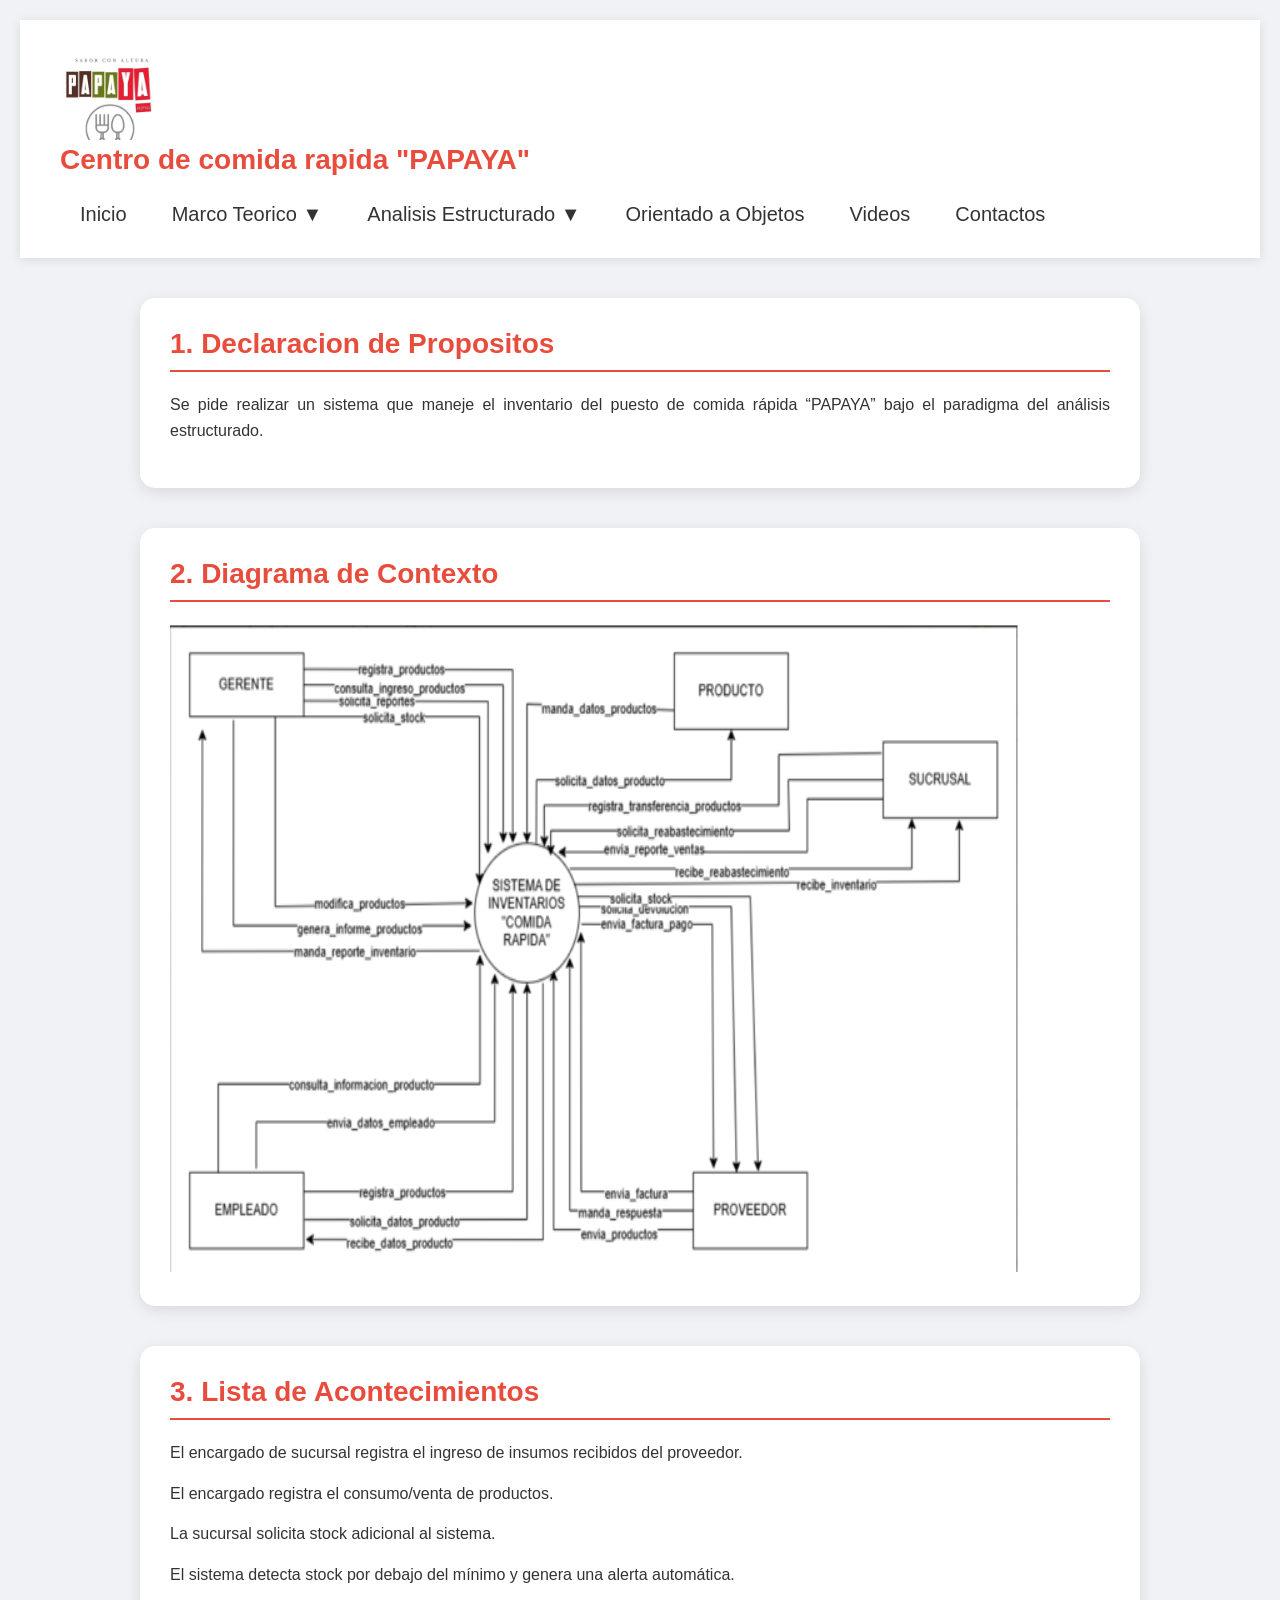
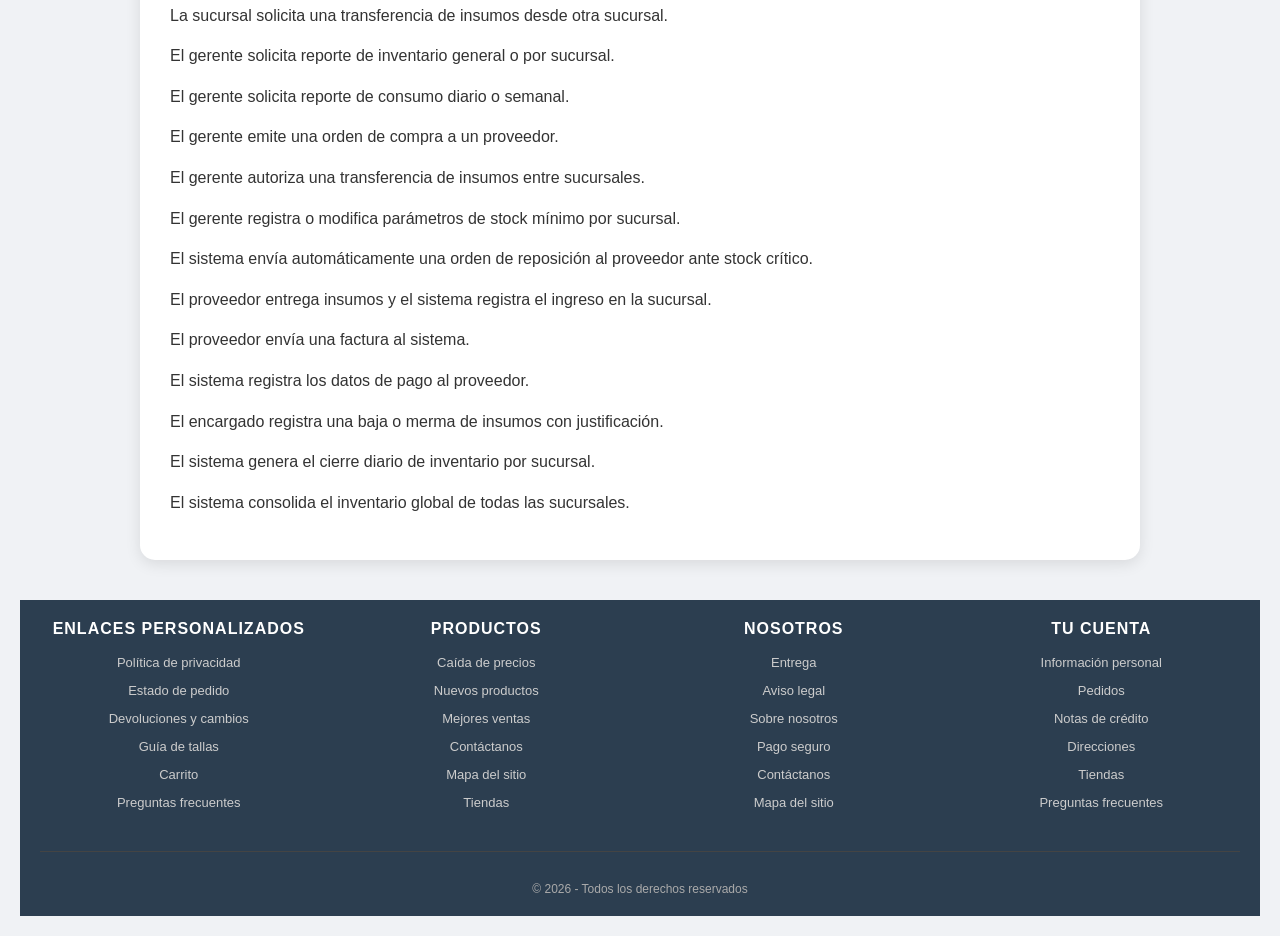
<file: include/ModeloAmbiental.html>
<!DOCTYPE html>
<html lang="es">
<head>
    <meta charset="UTF-8">
    <meta name="viewport" content="width=device-width, initial-scale=1.0">
    <title>SISTEMA DE INVENTARIO</title>
    <link rel="stylesheet" type="text/css" href="../resource/css/style.css"/>
    <link rel="stylesheet" type="text/css" href="../resource/css/styleIndex.css"/>
    <link rel="stylesheet" type="text/css" href="../resource/css/styleFooter.css"/>
    <link rel="icon" type="jpeg" href="../resource/imagenes/icono.jpeg">
    <style>
        html {
            scroll-behavior: smooth;
        }
        body {
            font-family: 'Segoe UI', Tahoma, Geneva, Verdana, sans-serif;
            background: #f0f2f5;
            padding: 20px;
        }
        .contenido {
            max-width: 1000px;
            margin: 40px auto;
            padding: 30px;
            background: white;
            border-radius: 15px;
            box-shadow: 0 4px 15px rgba(0,0,0,0.1);
            scroll-margin-top: 80px;
        }
        .contenido h2 {
            color: #e74c3c;
            font-size: 28px;
            margin-bottom: 20px;
            border-bottom: 2px solid #e74c3c;
            padding-bottom: 10px;
        }
        .contenido p {
            font-size: 16px;
            line-height: 1.6;
            color: #333;
            text-align: justify;
            margin-bottom: 15px;
        }
        .cita {
            font-style: italic;
            color: #e67e22;
            font-weight: bold;
            text-align: center;
            margin-top: 20px;
            padding: 15px;
            background: #fff9f0;
            border-radius: 10px;
        }
        .btn-volver {
            display: inline-block;
            margin-bottom: 20px;
            padding: 10px 20px;
            background: #e74c3c;
            color: white;
            text-decoration: none;
            border-radius: 8px;
            transition: background 0.3s;
        }
        .btn-volver:hover {
            background: #c0392b;
        }
        .header-interno {
            background: white;
            padding: 15px 30px;
            box-shadow: 0 2px 10px rgba(0,0,0,0.1);
            margin-bottom: 20px;
            border-radius: 10px;
        }
    </style>
</head>
<body>
    <div class="header">
        <img src="../resource/imagenes/icono.jpeg" height="100">
        <div class="logo"> Centro de comida rapida "PAPAYA"</div>
        <ul class="nav-menu">
            <li class="nav-item"><a href="../index.html" class="nav-link">Inicio</a></li>
            <li class="nav-item">
                <a href="#" class="nav-link">Marco Teorico ▼</a>
                <ul class="submenu">
                    <li><a href="MarcoTeorico.html#Introduccion">Introducción</a></li>
                    <li><a href="MarcoTeorico.html#Antecedentes">Antecedentes</a></li>
                    <li><a href="MarcoTeorico.html#Planteamiento">Planteamiento Del Problema</a></li>
                    <li><a href="MarcoTeorico.html#Arbol">Árbol De Problema</a></li>
                    <li><a href="MarcoTeorico.html#Formulacion">Formulación Del Problema</a></li>
                    <li><a href="MarcoTeorico.html#Proposito">Propósito Del Estudio</a></li>
                    <li><a href="MarcoTeorico.html#Metodologia">Metodología</a></li>
                    <li><a href="MarcoTeorico.html#Planificacion">Planificación De Actividades</a></li>
                </ul>
            </li>
            <li class="nav-item">
                <a href="#" class="nav-link">Analisis Estructurado ▼</a>
                <ul class="submenu">
                    <li><a href="#", class="nav-link">Modelo Ambiental ►</a>
                        <ul class="submenu-right">
                            <li><a href="ModeloAmbiental.html#Declaracion">Declaracion de propositos</a></li>
                            <li><a href="ModeloAmbiental.html#Diagrama">Diagrama de Contexto</a></li>
                            <li><a href="ModeloAmbiental.html#Lista">Lista de acontecimientos</a></li>
                        </ul>
                    </li>
                    <li><a href="#" class="nav-link">Modelo de comportamiento ►</a>
                        <ul class="submenu-right">
                            <li><a href="ModeloComportamiento.html#DFD">DFD por Niveles</a></li>
                            <li><a href="ModeloComportamiento.html#ER">Diagrama Entidad-Relacion</a></li>
                        </ul>
                    </li>
                </ul>
            </li>
            <li class="nav-item"><a href="OrientadoObjetos.html" class="nav-link">Orientado a Objetos</a>
            </li>
            <li class="nav-item"><a href="videos.html" class="nav-link">Videos</a></li>
            <li class="nav-item"><a href="Contactos.html" class="nav-link">Contactos</a></li>
        </ul>
    </div>
    <div id="Declaracion" class="contenido">
        <h2>1. Declaracion de Propositos</h2>
        <p>
            Se pide realizar un sistema que maneje el inventario del puesto de comida rápida “PAPAYA” bajo el paradigma del análisis estructurado.
        </p>
    </div>

    <div id="Diagrama" class="contenido">
        <h2>2. Diagrama de Contexto</h2>
        <img src="../resource/imagenes/diagramaContexto.png" width="850" height="650">
    </div>

    <div id="Lista" class="contenido">
        <h2>3. Lista de Acontecimientos</h2>
        <p>El encargado de sucursal registra el ingreso de insumos recibidos del proveedor.</p>
        <p>El encargado registra el consumo/venta de productos.</p>
        <p>La sucursal solicita stock adicional al sistema.</p>
        <p>El sistema detecta stock por debajo del mínimo y genera una alerta automática.</p>
        <p>La sucursal solicita una transferencia de insumos desde otra sucursal.</p>
        <p>El gerente solicita reporte de inventario general o por sucursal.</p>
        <p>El gerente solicita reporte de consumo diario o semanal.</p>
        <p>El gerente emite una orden de compra a un proveedor.</p>
        <p>El gerente autoriza una transferencia de insumos entre sucursales.</p>
        <p>El gerente registra o modifica parámetros de stock mínimo por sucursal.</p>
        <p>El sistema envía automáticamente una orden de reposición al proveedor ante stock crítico.</p>
        <p>El proveedor entrega insumos y el sistema registra el ingreso en la sucursal.</p>
        <p>El proveedor envía una factura al sistema.</p>
        <p>El sistema registra los datos de pago al proveedor.</p>
        <p>El encargado registra una baja o merma de insumos con justificación.</p>
        <p>El sistema genera el cierre diario de inventario por sucursal.</p>
        <p>El sistema consolida el inventario global de todas las sucursales.</p>
    </div>

    <footer class="footer">
    <div class="footer-container">
        <!-- Columna 1: ENLACES PERSONALIZADOS -->
        <div class="footer-col">
            <h3>ENLACES PERSONALIZADOS</h3>
            <ul>
                <li><a href="#">Política de privacidad</a></li>
                <li><a href="#">Estado de pedido</a></li>
                <li><a href="#">Devoluciones y cambios</a></li>
                <li><a href="#">Guía de tallas</a></li>
                <li><a href="#">Carrito</a></li>
                <li><a href="#">Preguntas frecuentes</a></li>
            </ul>
        </div>

        <!-- Columna 2: PRODUCTOS -->
        <div class="footer-col">
            <h3>PRODUCTOS</h3>
            <ul>
                <li><a href="#">Caída de precios</a></li>
                <li><a href="#">Nuevos productos</a></li>
                <li><a href="#">Mejores ventas</a></li>
                <li><a href="#">Contáctanos</a></li>
                <li><a href="#">Mapa del sitio</a></li>
                <li><a href="#">Tiendas</a></li>
            </ul>
        </div>

        <!-- Columna 3: NOSOTROS -->
        <div class="footer-col">
            <h3>NOSOTROS</h3>
            <ul>
                <li><a href="#">Entrega</a></li>
                <li><a href="#">Aviso legal</a></li>
                <li><a href="#">Sobre nosotros</a></li>
                <li><a href="#">Pago seguro</a></li>
                <li><a href="#">Contáctanos</a></li>
                <li><a href="#">Mapa del sitio</a></li>
            </ul>
        </div>

        <!-- Columna 4: TU CUENTA -->
        <div class="footer-col">
            <h3>TU CUENTA</h3>
            <ul>
                <li><a href="#">Información personal</a></li>
                <li><a href="#">Pedidos</a></li>
                <li><a href="#">Notas de crédito</a></li>
                <li><a href="#">Direcciones</a></li>
                <li><a href="#">Tiendas</a></li>
                <li><a href="#">Preguntas frecuentes</a></li>
            </ul>
        </div>
    </div>

    <!-- Copyright / Parte inferior -->
    <div class="footer-bottom">
        <p>&copy; 2026 - Todos los derechos reservados</p>
    </div>
</footer>
</body>
</html>
</file>
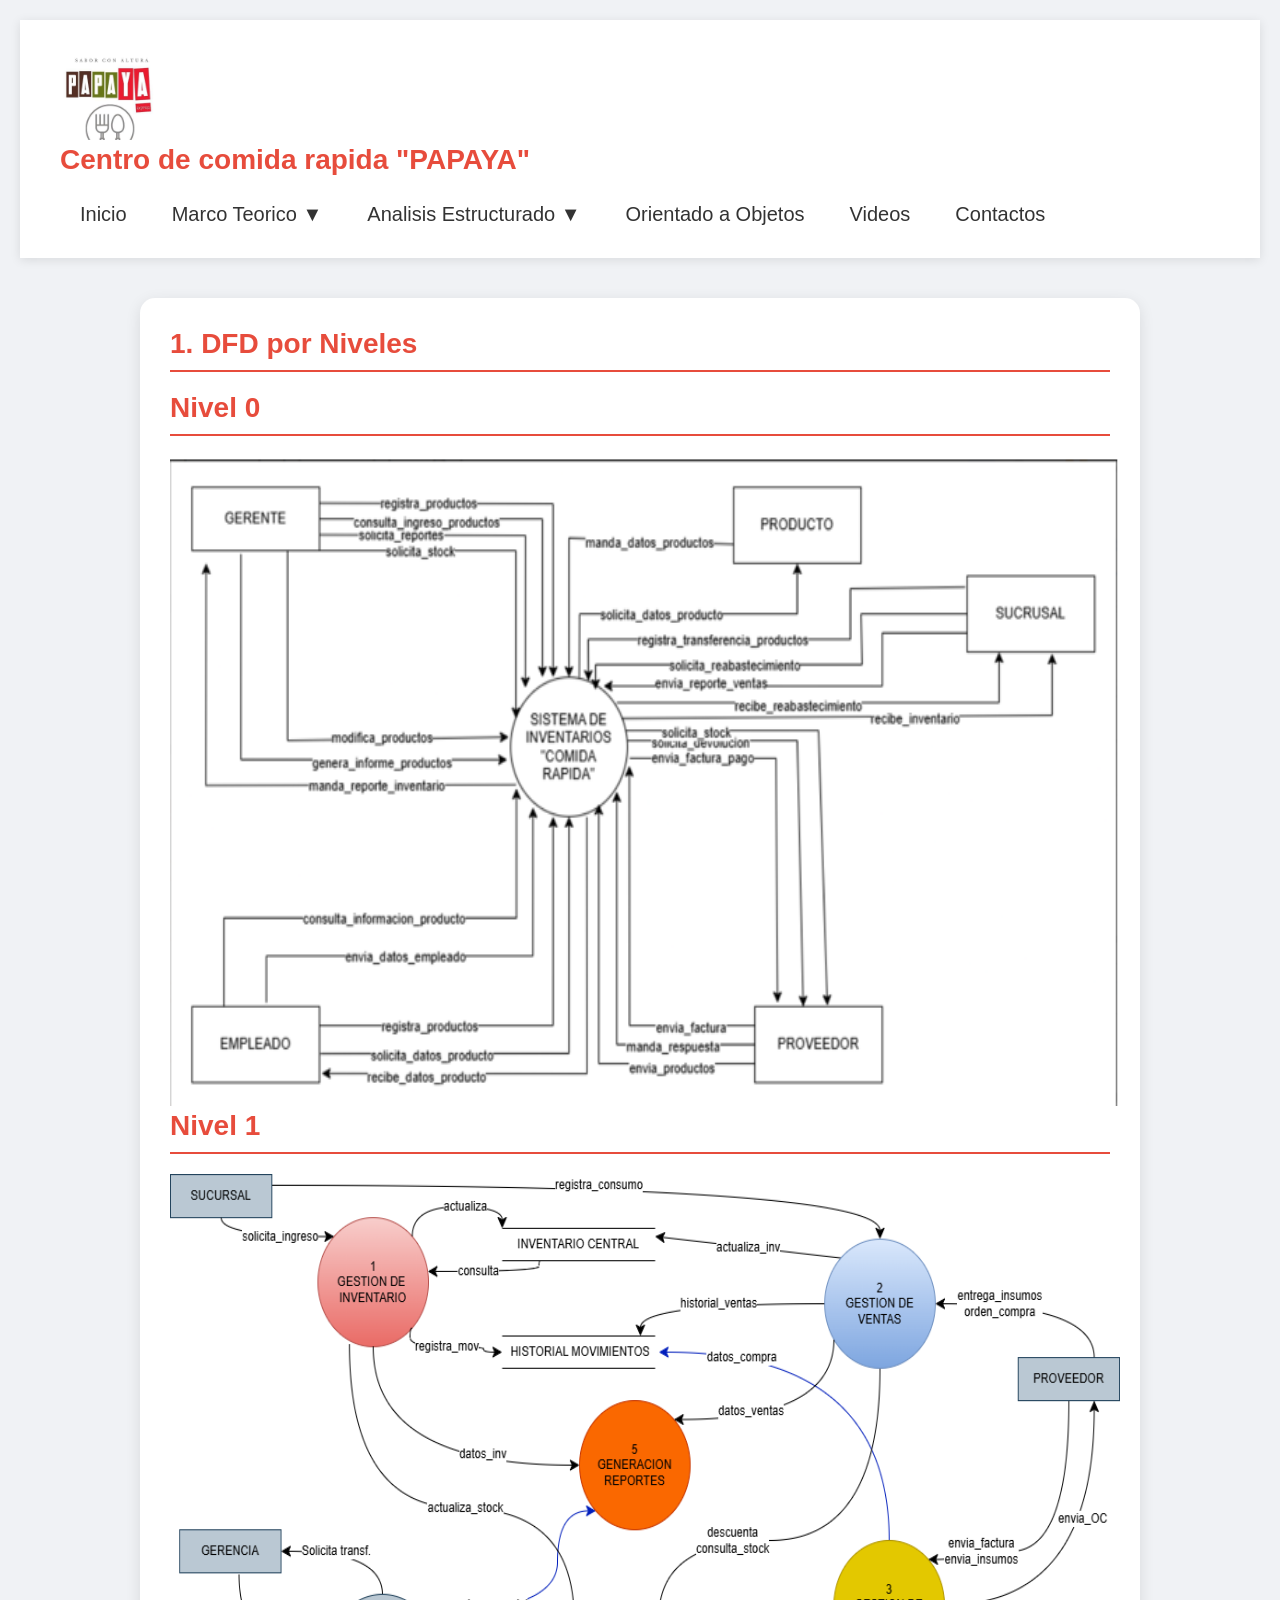
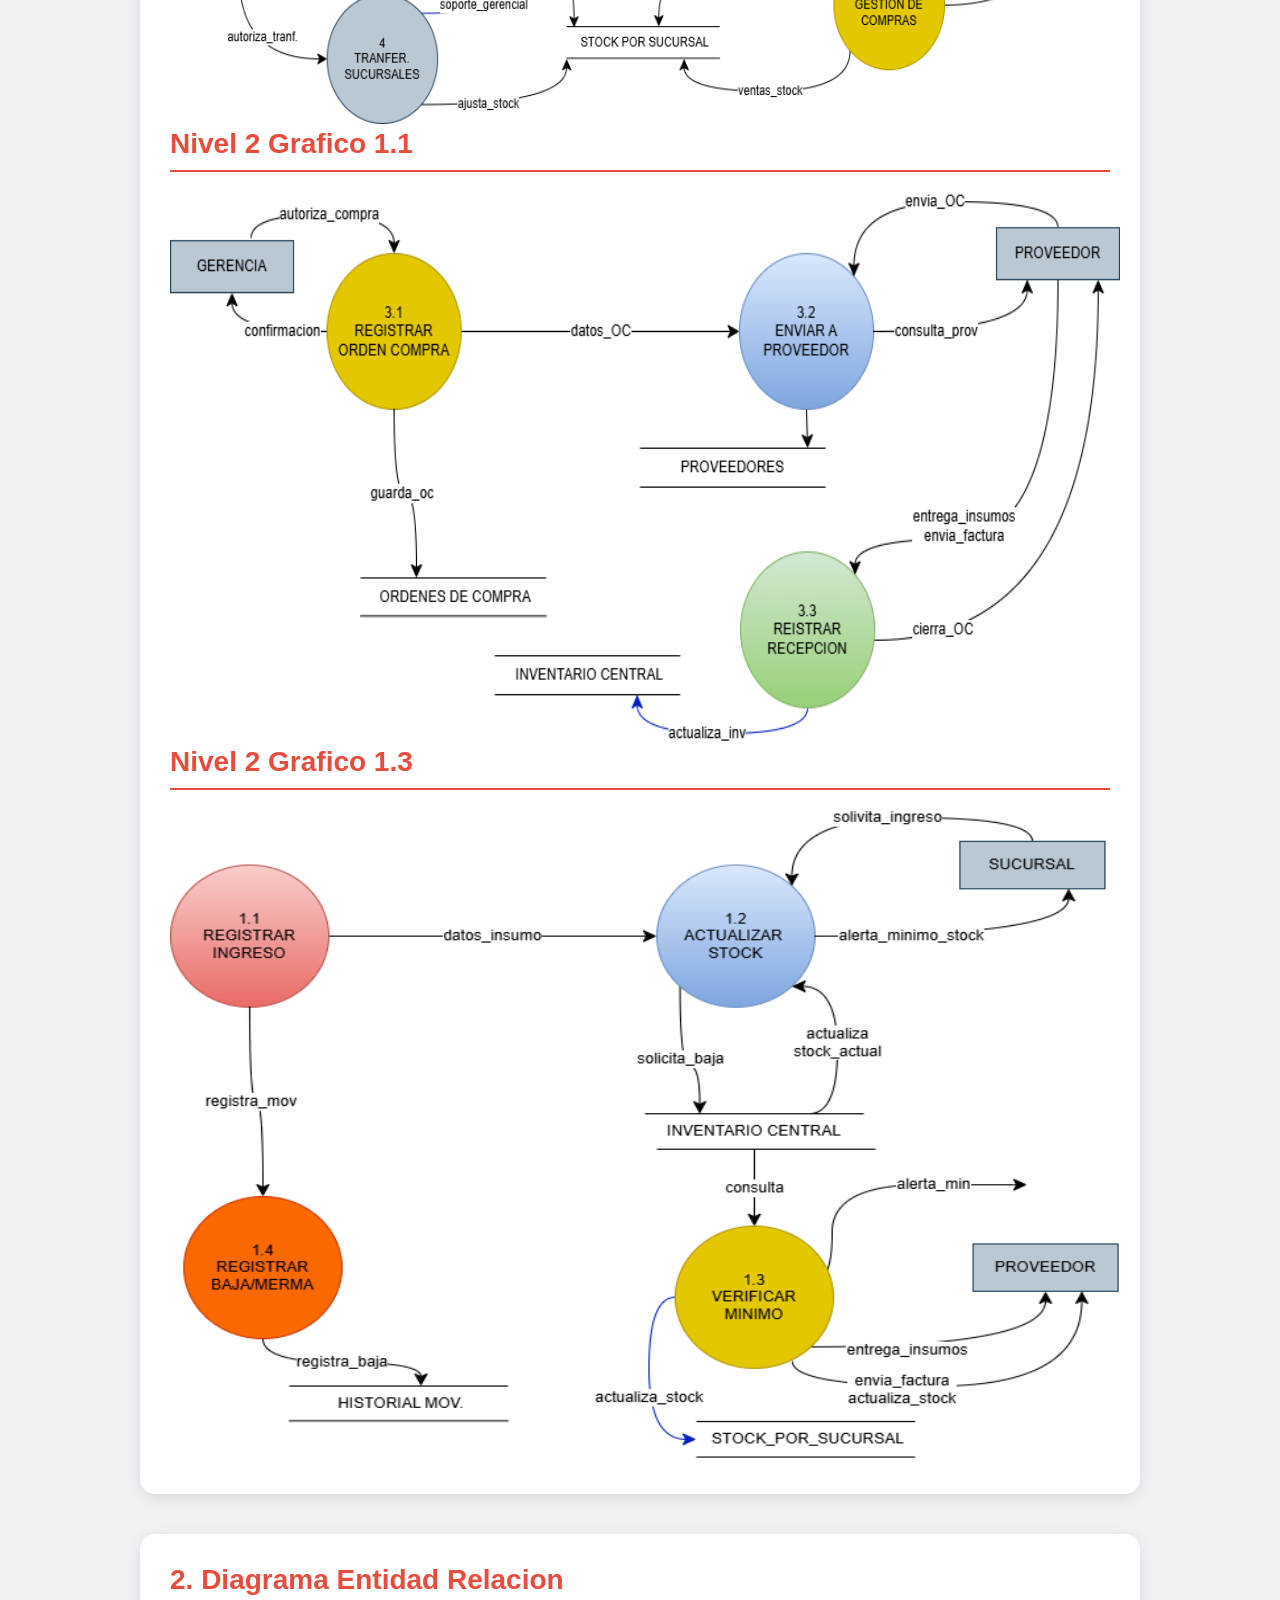
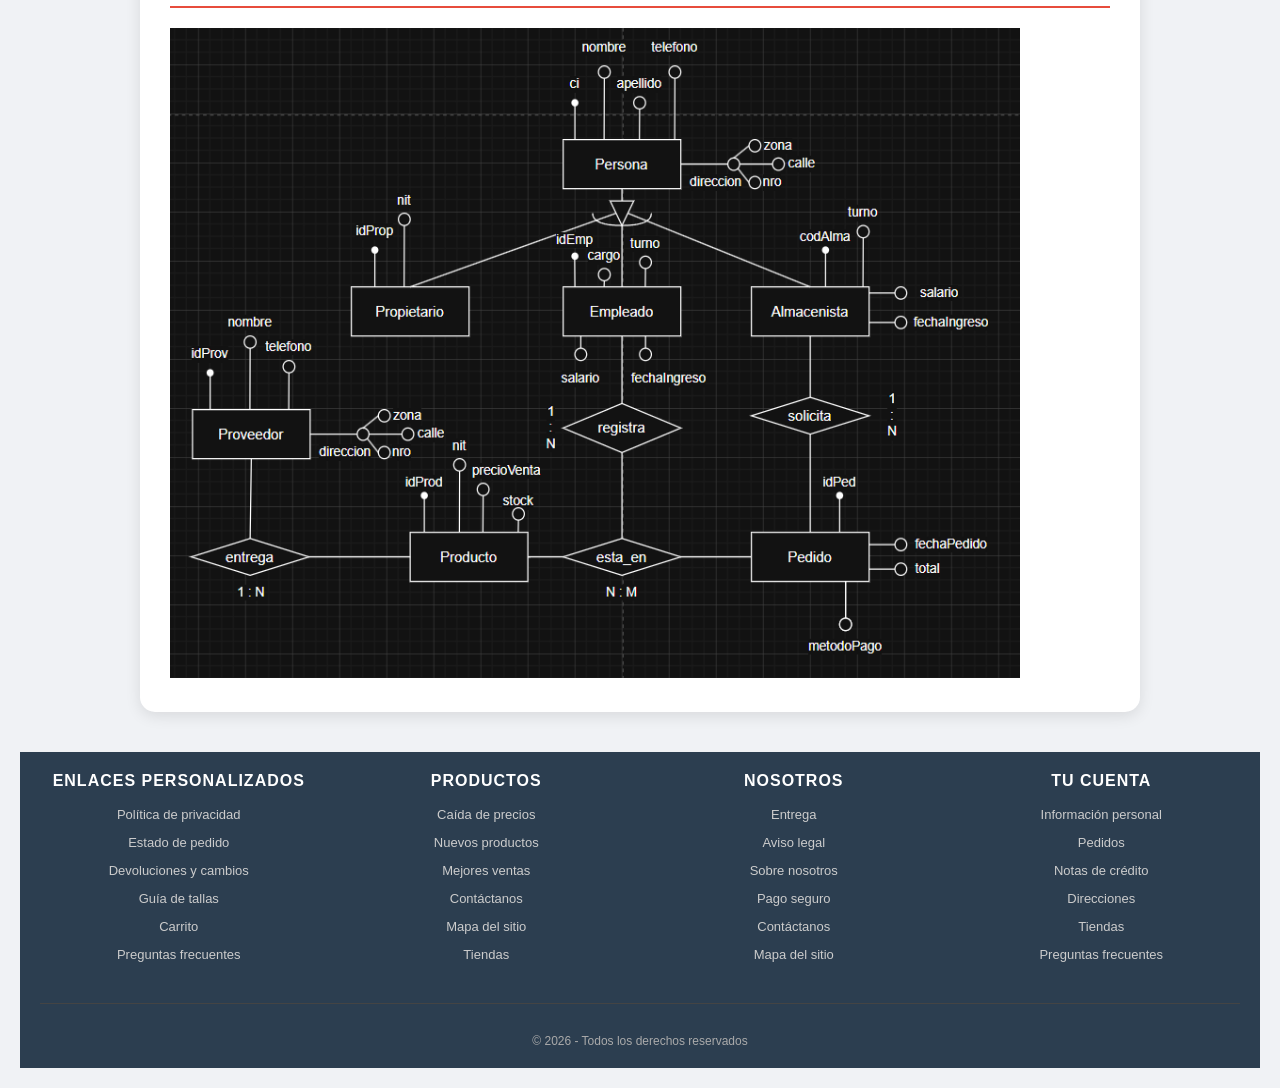
<file: include/ModeloComportamiento.html>
<!DOCTYPE html>
<html lang="es">
<head>
    <meta charset="UTF-8">
    <meta name="viewport" content="width=device-width, initial-scale=1.0">
    <title>SISTEMA DE INVENTARIO</title>
    <link rel="stylesheet" type="text/css" href="../resource/css/style.css" />
    <link rel="stylesheet" type="text/css" href="../resource/css/styleIndex.css" />
    <link rel="stylesheet" type="text/css" href="../resource/css/styleFooter.css"/>
    <link rel="icon" type="jpeg" href="resource/imagenes/icono.jpeg">
    <style>
        html {
            scroll-behavior: smooth;
        }
        body {
            font-family: 'Segoe UI', Tahoma, Geneva, Verdana, sans-serif;
            background: #f0f2f5;
            padding: 20px;
        }
        .contenido {
            max-width: 1000px;
            margin: 40px auto;
            padding: 30px;
            background: white;
            border-radius: 15px;
            box-shadow: 0 4px 15px rgba(0,0,0,0.1);
            scroll-margin-top: 80px;
        }
        .contenido h2 {
            color: #e74c3c;
            font-size: 28px;
            margin-bottom: 20px;
            border-bottom: 2px solid #e74c3c;
            padding-bottom: 10px;
        }
        .contenido p {
            font-size: 16px;
            line-height: 1.6;
            color: #333;
            text-align: justify;
            margin-bottom: 15px;
        }
        .cita {
            font-style: italic;
            color: #e67e22;
            font-weight: bold;
            text-align: center;
            margin-top: 20px;
            padding: 15px;
            background: #fff9f0;
            border-radius: 10px;
        }
        .btn-volver {
            display: inline-block;
            margin-bottom: 20px;
            padding: 10px 20px;
            background: #e74c3c;
            color: white;
            text-decoration: none;
            border-radius: 8px;
            transition: background 0.3s;
        }
        .btn-volver:hover {
            background: #c0392b;
        }
        .header-interno {
            background: white;
            padding: 15px 30px;
            box-shadow: 0 2px 10px rgba(0,0,0,0.1);
            margin-bottom: 20px;
            border-radius: 10px;
        }
    </style>
</head>
<body>
    <div class="header">
        <img src="../resource/imagenes/icono.jpeg" height="100">
        <div class="logo"> Centro de comida rapida "PAPAYA"</div>
        <ul class="nav-menu">
            <li class="nav-item"><a href="../index.html" class="nav-link">Inicio</a></li>
            <li class="nav-item">
                <a href="#" class="nav-link">Marco Teorico ▼</a>
                <ul class="submenu">
                    <li><a href="MarcoTeorico.html#Introduccion">Introducción</a></li>
                    <li><a href="MarcoTeorico.html#Antecedentes">Antecedentes</a></li>
                    <li><a href="MarcoTeorico.html#Planteamiento">Planteamiento Del Problema</a></li>
                    <li><a href="MarcoTeorico.html#Arbol">Árbol De Problema</a></li>
                    <li><a href="MarcoTeorico.html#Formulacion">Formulación Del Problema</a></li>
                    <li><a href="MarcoTeorico.html#Proposito">Propósito Del Estudio</a></li>
                    <li><a href="MarcoTeorico.html#Metodologia">Metodología</a></li>
                    <li><a href="MarcoTeorico.html#Planificacion">Planificación De Actividades</a></li>
                </ul>
            </li>
            <li class="nav-item">
                <a href="#" class="nav-link">Analisis Estructurado ▼</a>
                <ul class="submenu">
                    <li><a href="#", class="nav-link">Modelo Ambiental ►</a>
                        <ul class="submenu-right">
                            <li><a href="ModeloAmbiental.html#Declaracion">Declaracion de propositos</a></li>
                            <li><a href="ModeloAmbiental.html#Diagrama">Diagrama de Contexto</a></li>
                            <li><a href="ModeloAmbiental.html#Lista">Lista de acontecimientos</a></li>
                        </ul>
                    </li>
                    <li><a href="#" class="nav-link">Modelo de comportamiento ►</a>
                        <ul class="submenu-right">
                            <li><a href="ModeloComportamiento.html#DFD">DFD por Niveles</a></li>
                            <li><a href="ModeloComportamiento.html#ER">Diagrama Entidad-Relacion</a></li>
                        </ul>
                    </li>
                </ul>
            </li>
            <li class="nav-item"><a href="OrientadoObjetos.html" class="nav-link">Orientado a Objetos</a>
            </li>
            <li class="nav-item"><a href="videos.html" class="nav-link">Videos</a></li>
            <li class="nav-item"><a href="Contactos.html" class="nav-link">Contactos</a></li>
        </ul>
    </div>
    <div id="DFD" class="contenido">
        <h2>1. DFD por Niveles</h2>
        <h2>Nivel 0</h2>
        <img src="../resource/imagenes/diagramaContexto.png" width="950" height="650">
        <h2>Nivel 1</h2>
        <img src="../resource/imagenes/Nivel 1.png" width="950" height="550">
        <h2>Nivel 2 Grafico 1.1</h2>
        <img src="../resource/imagenes/Nivel 2.png" width="950" height="550">
        <h2>Nivel 2 Grafico 1.3</h2>
        <img src="../resource/imagenes/Nivel 2.1.png" width="950" height="650">
    </div>
    <div id="ER" class="contenido">
        <h2>2. Diagrama Entidad Relacion</h2>
        <img src="../resource/imagenes/diagramaER.png" width="850" height="650">
    </div>

    <footer class="footer">
    <div class="footer-container">
        <!-- Columna 1: ENLACES PERSONALIZADOS -->
        <div class="footer-col">
            <h3>ENLACES PERSONALIZADOS</h3>
            <ul>
                <li><a href="#">Política de privacidad</a></li>
                <li><a href="#">Estado de pedido</a></li>
                <li><a href="#">Devoluciones y cambios</a></li>
                <li><a href="#">Guía de tallas</a></li>
                <li><a href="#">Carrito</a></li>
                <li><a href="#">Preguntas frecuentes</a></li>
            </ul>
        </div>

        <!-- Columna 2: PRODUCTOS -->
        <div class="footer-col">
            <h3>PRODUCTOS</h3>
            <ul>
                <li><a href="#">Caída de precios</a></li>
                <li><a href="#">Nuevos productos</a></li>
                <li><a href="#">Mejores ventas</a></li>
                <li><a href="#">Contáctanos</a></li>
                <li><a href="#">Mapa del sitio</a></li>
                <li><a href="#">Tiendas</a></li>
            </ul>
        </div>

        <!-- Columna 3: NOSOTROS -->
        <div class="footer-col">
            <h3>NOSOTROS</h3>
            <ul>
                <li><a href="#">Entrega</a></li>
                <li><a href="#">Aviso legal</a></li>
                <li><a href="#">Sobre nosotros</a></li>
                <li><a href="#">Pago seguro</a></li>
                <li><a href="#">Contáctanos</a></li>
                <li><a href="#">Mapa del sitio</a></li>
            </ul>
        </div>

        <!-- Columna 4: TU CUENTA -->
        <div class="footer-col">
            <h3>TU CUENTA</h3>
            <ul>
                <li><a href="#">Información personal</a></li>
                <li><a href="#">Pedidos</a></li>
                <li><a href="#">Notas de crédito</a></li>
                <li><a href="#">Direcciones</a></li>
                <li><a href="#">Tiendas</a></li>
                <li><a href="#">Preguntas frecuentes</a></li>
            </ul>
        </div>
    </div>

    <!-- Copyright / Parte inferior -->
    <div class="footer-bottom">
        <p>&copy; 2026 - Todos los derechos reservados</p>
    </div>
</footer>
</body>
</html>
</file>
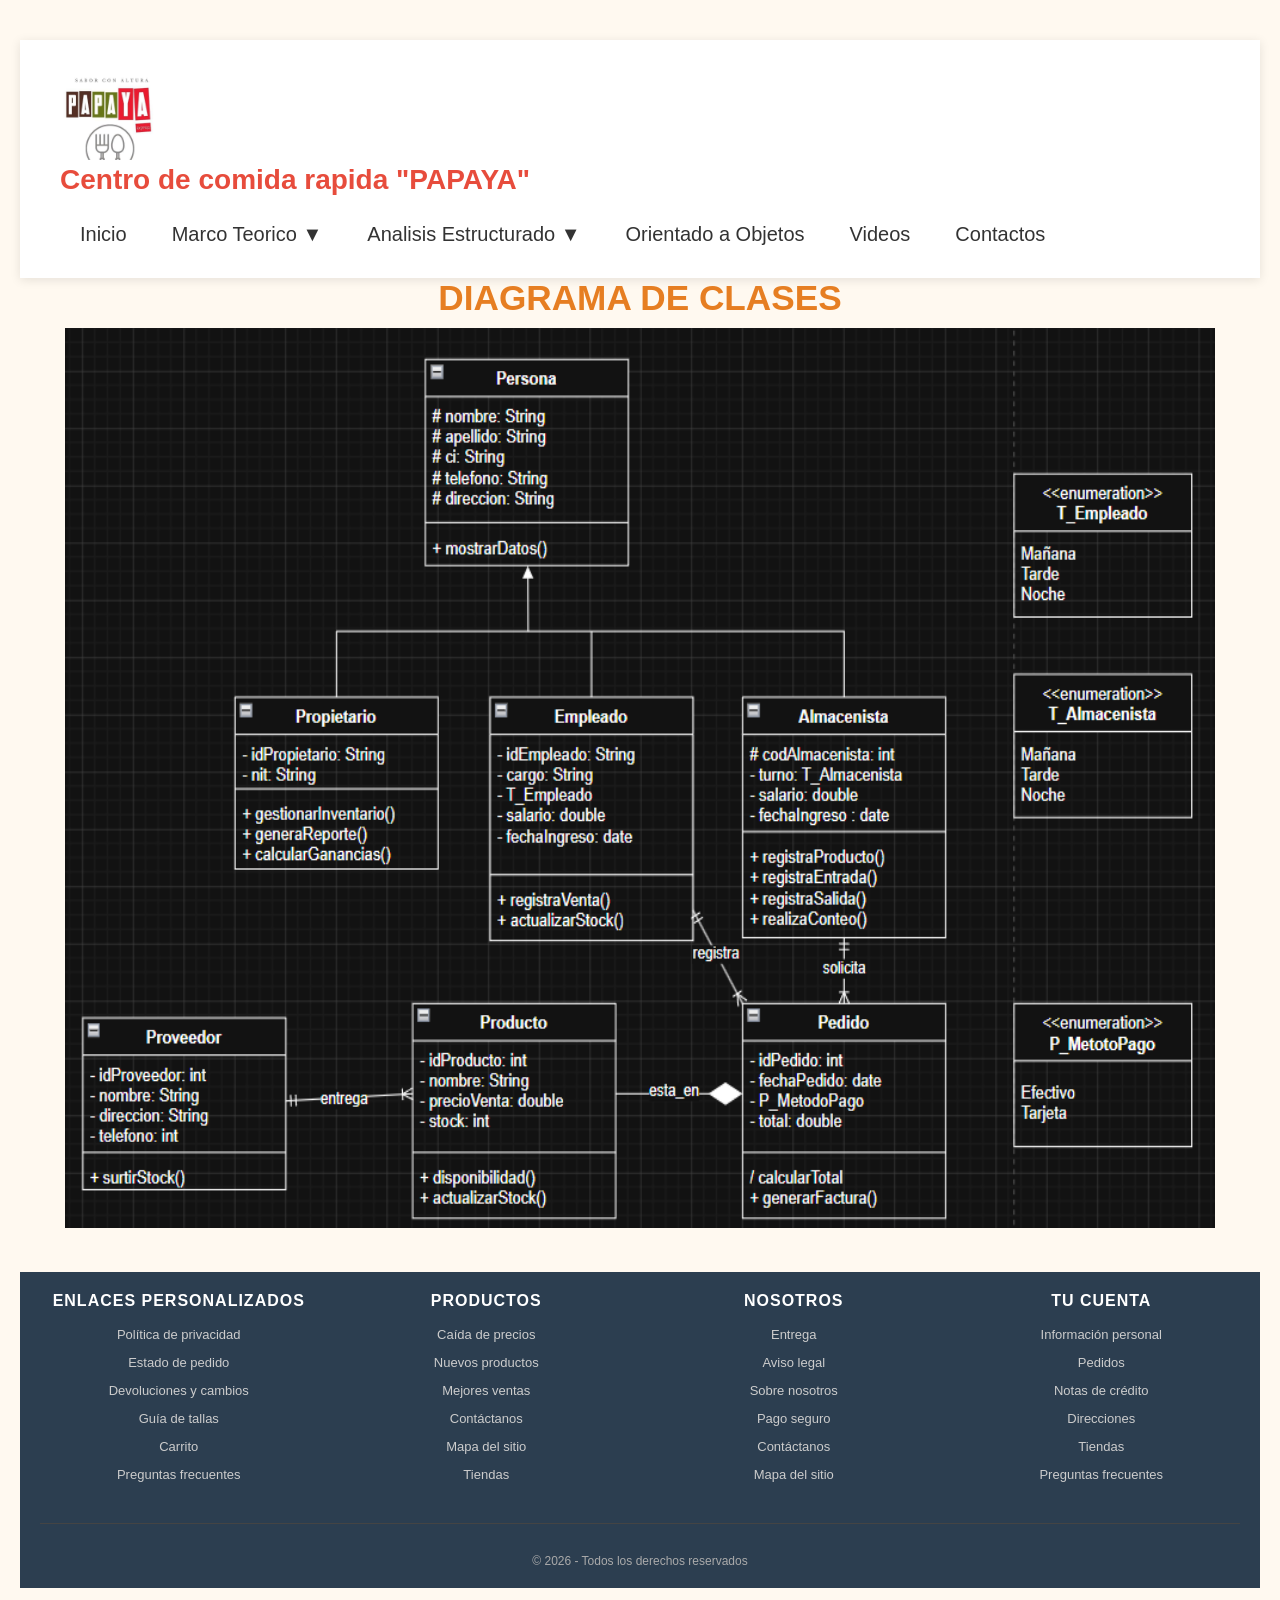
<file: include/OrientadoObjetos.html>
<!DOCTYPE html>
<html lang="es">
<head>
    <meta charset="UTF-8">
    <meta name="viewport" content="width=device-width, initial-scale=1.0">
    <title>SISTEMA DE INVENTARIO</title>
    <link rel="stylesheet" type="text/css" href="../resource/css/style.css" />
    <link rel="stylesheet" type="text/css" href="../resource/css/styleIndex.css" />
    <link rel="stylesheet" type="text/css" href="../resource/css/styleFooter.css"/>

    <!-- ICONOS -->
    <link rel="icon" type="jpeg" href="../resource/imagenes/icono.jpeg">
</head>
<body>
    <div class="header">
        <img src="../resource/imagenes/icono.jpeg" height="100">
        <div class="logo"> Centro de comida rapida "PAPAYA"</div>
        <ul class="nav-menu">
            <li class="nav-item"><a href="../index.html" class="nav-link">Inicio</a></li>
            <li class="nav-item">
                <a href="#" class="nav-link">Marco Teorico ▼</a>
                <ul class="submenu">
                    <li><a href="MarcoTeorico.html#Introduccion">Introducción</a></li>
                    <li><a href="MarcoTeorico.html#Antecedentes">Antecedentes</a></li>
                    <li><a href="MarcoTeorico.html#Planteamiento">Planteamiento Del Problema</a></li>
                    <li><a href="MarcoTeorico.html#Arbol">Árbol De Problema</a></li>
                    <li><a href="MarcoTeorico.html#Formulacion">Formulación Del Problema</a></li>
                    <li><a href="MarcoTeorico.html#Proposito">Propósito Del Estudio</a></li>
                    <li><a href="MarcoTeorico.html#Metodologia">Metodología</a></li>
                    <li><a href="MarcoTeorico.html#Planificacion">Planificación De Actividades</a></li>
                </ul>
            </li>
            <li class="nav-item">
                <a href="#" class="nav-link">Analisis Estructurado ▼</a>
                <ul class="submenu">
                    <li><a href="#", class="nav-link">Modelo Ambiental ►</a>
                        <ul class="submenu-right">
                            <li><a href="ModeloAmbiental.html#Declaracion">Declaracion de propositos</a></li>
                            <li><a href="ModeloAmbiental.html#Diagrama">Diagrama de Contexto</a></li>
                            <li><a href="ModeloAmbiental.html#Lista">Lista de acontecimientos</a></li>
                        </ul>
                    </li>
                    <li><a href="#" class="nav-link">Modelo de comportamiento ►</a>
                        <ul class="submenu-right">
                            <li><a href="ModeloComportamiento.html#DFD">DFD por Niveles</a></li>
                            <li><a href="ModeloComportamiento.html#ER">Diagrama Entidad-Relacion</a></li>
                        </ul>
                    </li>
                </ul>
            </li>
            <li class="nav-item"><a href="" class="nav-link">Orientado a Objetos</a>
            </li>
            <li class="nav-item"><a href="videos.html" class="nav-link">Videos</a></li>
            <li class="nav-item"><a href="Contactos.html" class="nav-link">Contactos</a></li>
        </ul>
    </div>
    <div class="galeria">
        <h1>DIAGRAMA DE CLASES</h1>
    </div>
    <center>
        <img src="../resource/imagenes/diagramaOO.png" width="1150" height="900">
    </center>

    <footer class="footer">
    <div class="footer-container">
        <div class="footer-col">
            <h3>ENLACES PERSONALIZADOS</h3>
            <ul>
                <li><a href="#">Política de privacidad</a></li>
                <li><a href="#">Estado de pedido</a></li>
                <li><a href="#">Devoluciones y cambios</a></li>
                <li><a href="#">Guía de tallas</a></li>
                <li><a href="#">Carrito</a></li>
                <li><a href="#">Preguntas frecuentes</a></li>
            </ul>
        </div>

        <div class="footer-col">
            <h3>PRODUCTOS</h3>
            <ul>
                <li><a href="#">Caída de precios</a></li>
                <li><a href="#">Nuevos productos</a></li>
                <li><a href="#">Mejores ventas</a></li>
                <li><a href="#">Contáctanos</a></li>
                <li><a href="#">Mapa del sitio</a></li>
                <li><a href="#">Tiendas</a></li>
            </ul>
        </div>

        <div class="footer-col">
            <h3>NOSOTROS</h3>
            <ul>
                <li><a href="#">Entrega</a></li>
                <li><a href="#">Aviso legal</a></li>
                <li><a href="#">Sobre nosotros</a></li>
                <li><a href="#">Pago seguro</a></li>
                <li><a href="#">Contáctanos</a></li>
                <li><a href="#">Mapa del sitio</a></li>
            </ul>
        </div>

        <div class="footer-col">
            <h3>TU CUENTA</h3>
            <ul>
                <li><a href="#">Información personal</a></li>
                <li><a href="#">Pedidos</a></li>
                <li><a href="#">Notas de crédito</a></li>
                <li><a href="#">Direcciones</a></li>
                <li><a href="#">Tiendas</a></li>
                <li><a href="#">Preguntas frecuentes</a></li>
            </ul>
        </div>
    </div>

    <div class="footer-bottom">
        <p>&copy; 2026 - Todos los derechos reservados</p>
    </div>
</footer>
</body>
</html>
</file>
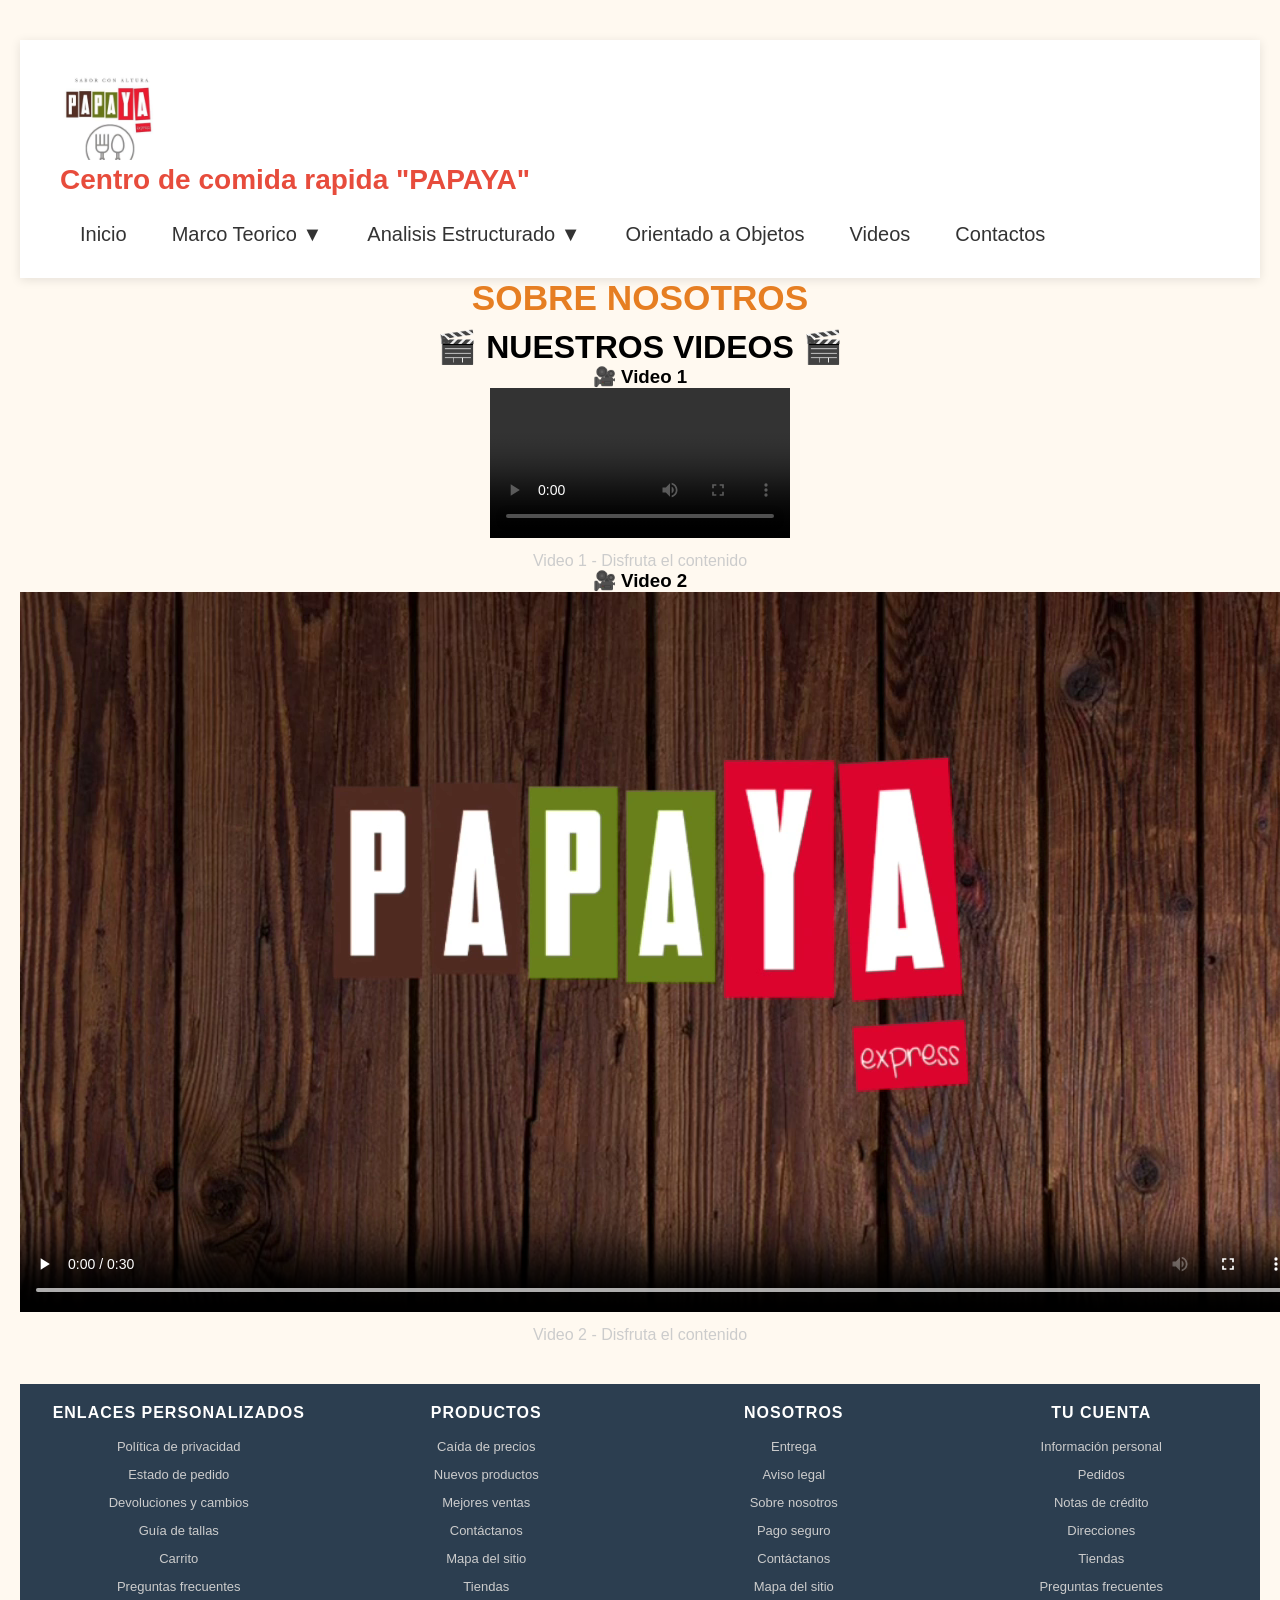
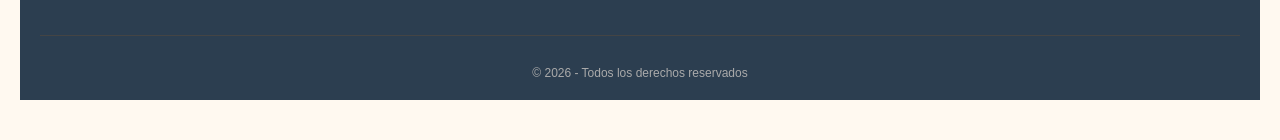
<file: include/videos.html>
<!DOCTYPE html>
<html lang="es">
<head>
    <meta charset="UTF-8">
    <meta name="viewport" content="width=device-width, initial-scale=1.0">
    <title>SISTEMA DE INVENTARIO</title>
    <link rel="stylesheet" type="text/css" href="../resource/css/style.css" />
    <link rel="stylesheet" type="text/css" href="../resource/css/styleIndex.css" />
    <link rel="stylesheet" type="text/css" href="../resource/css/styleFooter.css"/>

    <!-- ICONOS -->
    <link rel="icon" type="jpeg" href="../resource/imagenes/icono.jpeg">
</head>
<body>
    <div class="header">
        <img src="../resource/imagenes/icono.jpeg" height="100">
        <div class="logo"> Centro de comida rapida "PAPAYA"</div>
        <ul class="nav-menu">
            <li class="nav-item"><a href="../index.html" class="nav-link">Inicio</a></li>
            <li class="nav-item">
                <a href="#" class="nav-link">Marco Teorico ▼</a>
                <ul class="submenu">
                    <li><a href="MarcoTeorico.html#Introduccion">Introducción</a></li>
                    <li><a href="MarcoTeorico.html#Antecedentes">Antecedentes</a></li>
                    <li><a href="MarcoTeorico.html#Planteamiento">Planteamiento Del Problema</a></li>
                    <li><a href="MarcoTeorico.html#Arbol">Árbol De Problema</a></li>
                    <li><a href="MarcoTeorico.html#Formulacion">Formulación Del Problema</a></li>
                    <li><a href="MarcoTeorico.html#Proposito">Propósito Del Estudio</a></li>
                    <li><a href="MarcoTeorico.html#Metodologia">Metodología</a></li>
                    <li><a href="MarcoTeorico.html#Planificacion">Planificación De Actividades</a></li>
                </ul>
            </li>
            <li class="nav-item">
                <a href="#" class="nav-link">Analisis Estructurado ▼</a>
                <ul class="submenu">
                    <li><a href="#", class="nav-link">Modelo Ambiental ►</a>
                        <ul class="submenu-right">
                            <li><a href="ModeloAmbiental.html#Declaracion">Declaracion de propositos</a></li>
                            <li><a href="ModeloAmbiental.html#Diagrama">Diagrama de Contexto</a></li>
                            <li><a href="ModeloAmbiental.html#Lista">Lista de acontecimientos</a></li>
                        </ul>
                    </li>
                    <li><a href="#" class="nav-link">Modelo de comportamiento ►</a>
                        <ul class="submenu-right">
                            <li><a href="ModeloComportamiento.html#DFD">DFD por Niveles</a></li>
                            <li><a href="ModeloComportamiento.html#ER">Diagrama Entidad-Relacion</a></li>
                        </ul>
                    </li>
                </ul>
            </li>
            <li class="nav-item"><a href="OrientadoObjetos.html" class="nav-link">Orientado a Objetos</a>
            </li>
            <li class="nav-item"><a href="#" class="nav-link">Videos</a></li>
            <li class="nav-item"><a href="Contactos.html" class="nav-link">Contactos</a></li>
        </ul>
    </div>
    <p>     </p>    
    <div class="galeria">
        <h1>SOBRE NOSOTROS</h1>
    </div>
     <div class="container">
        <center>
            <h1>🎬 NUESTROS VIDEOS 🎬</h1>
            <div class="videos-wrapper">
                <div class="video-card">
                    <h3>🎥 Video 1</h3>
                    <video controls>
                        <source src="../resource/Videos/video 1.mp4" type="video/mp4">
                        Tu navegador no soporta la etiqueta de video.
                    </video>
                    <p style="color: #ccc; margin-top: 10px;">Video 1 - Disfruta el contenido</p>
                </div>
                <div class="video-card">
                    <h3>🎥 Video 2</h3>
                    <video controls>
                        <source src="../resource/Videos/video 2.mp4" type="video/mp4">
                        Tu navegador no soporta la etiqueta de video.
                    </video>
                    <p style="color: #ccc; margin-top: 10px;">Video 2 - Disfruta el contenido</p>
                </div>
            </div>
        </center>    
    </div>

    <footer class="footer">
    <div class="footer-container">

        <div class="footer-col">
            <h3>ENLACES PERSONALIZADOS</h3>
            <ul>
                <li><a href="#">Política de privacidad</a></li>
                <li><a href="#">Estado de pedido</a></li>
                <li><a href="#">Devoluciones y cambios</a></li>
                <li><a href="#">Guía de tallas</a></li>
                <li><a href="#">Carrito</a></li>
                <li><a href="#">Preguntas frecuentes</a></li>
            </ul>
        </div>

        <div class="footer-col">
            <h3>PRODUCTOS</h3>
            <ul>
                <li><a href="#">Caída de precios</a></li>
                <li><a href="#">Nuevos productos</a></li>
                <li><a href="#">Mejores ventas</a></li>
                <li><a href="#">Contáctanos</a></li>
                <li><a href="#">Mapa del sitio</a></li>
                <li><a href="#">Tiendas</a></li>
            </ul>
        </div>

        <div class="footer-col">
            <h3>NOSOTROS</h3>
            <ul>
                <li><a href="#">Entrega</a></li>
                <li><a href="#">Aviso legal</a></li>
                <li><a href="#">Sobre nosotros</a></li>
                <li><a href="#">Pago seguro</a></li>
                <li><a href="#">Contáctanos</a></li>
                <li><a href="#">Mapa del sitio</a></li>
            </ul>
        </div>

        <div class="footer-col">
            <h3>TU CUENTA</h3>
            <ul>
                <li><a href="#">Información personal</a></li>
                <li><a href="#">Pedidos</a></li>
                <li><a href="#">Notas de crédito</a></li>
                <li><a href="#">Direcciones</a></li>
                <li><a href="#">Tiendas</a></li>
                <li><a href="#">Preguntas frecuentes</a></li>
            </ul>
        </div>
    </div>

    <!-- Copyright / Parte inferior -->
    <div class="footer-bottom">
        <p>&copy; 2026 - Todos los derechos reservados</p>
    </div>
</footer>
</body>
</html>
</file>
<file: resource/css/style.css>
*{
    margin: 0;
    padding: 0;
    box-sizing: border-box;
}

body {
    font-family: 'Segoe UI', Tahoma, Geneva, Verdana, sans-serif;
    background: #f0f2f5;
    padding: 20px;
}

.header {
    background: white;
    padding: 20px 40px;
    box-shadow: 0 2px 10px rgba(0,0,0,0.1);
}

.logo {
    font-size: 28px;
    font-weight: bold;
    color: #e74c3c;
    margin-bottom: 15px;
}

.nav-menu {
    display: flex;
    list-style: none;
    gap: 5px;
    flex-wrap: wrap;
}

.nav-item {
    position: relative;
    position: center;
}

.nav-link {
    display: block;
    padding: 12px 20px;
    color: #333;
    text-decoration: none;
    font-weight: 500;
    border-radius: 8px;
    transition: all 0.3s;
    font-size: 20px;
}

.nav-link:hover {
    background: #e74c3c;
    color: white;
}
.submenu {
    position: absolute;
    top: 100%;
    left: 0;
    background: white;
    min-width: 230px;
    list-style: none;
    border-radius: 8px;
    box-shadow: 0 10px 25px rgba(0,0,0,0.15);
    opacity: 0;
    visibility: hidden;
    transition: opacity 0.3s, visibility 0.3s;
    z-index: 100;
    font-size: 20px;
}

.nav-item:hover .submenu {
    opacity: 1;
    visibility: visible;
}

.nav-item::after {
    content: '';
    position: absolute;
    top: 100%;
    left: 0;
    width: 100%;
    height: 15px;
    background: transparent;
}

.submenu:hover {
    opacity: 1;
    visibility: visible;
}

.submenu li a {
    display: block;
    padding: 10px 20px;
    color: #333;
    text-decoration: none;
    transition: all 0.3s;
}

.submenu li a:hover {
    background: #e74c3c;
    color: white;
    padding-left: 30px;
    border-radius: 8px;
}
.content {
    max-width: 1200px;
    margin: 40px auto;
    padding: 0 20px;
}

.hero {
    background: white;
    border-radius: 15px;
    padding: 40px;
    text-align: center;
    box-shadow: 0 2px 10px rgba(0,0,0,0.05);
}

.hero h1 {
    color: black;
    font-size: 20px;
    size: 20%;
}

.footer {
    background: #2c3e50;
    color: white;
    text-align: center;
    padding: 20px;
    margin-top: 40px;
}

.submenu-right {
    position: absolute;
    top: 0;
    left: 100%;
    background: white;
    min-width: 200px;
    list-style: none;
    border-radius: 5px;
    box-shadow: 0 10px 25px rgba(0,0,0,0.15);
    opacity: 0;
    visibility: hidden;
    transition: all 0.3s;
    z-index: 100;
    font-size: 20px;
}

.submenu li:hover .submenu-right {
    opacity: 1;
    visibility: visible;
}

.submenu li::after {
    content: '';
    position: absolute;
    top: 0;
    left: 100%;
    width: 10px;
    height: 100%;
    background: transparent;
}

.content h2 {
    font-size: 32px;
    color: black;
}

.galeria {
    max-width: 1200px;
    margin: 0 auto;
    text-align: center;
}

.galeria h1 {
    font-size: 2rem;
    margin-bottom: 10px;
    color: #333;
}

.galeria p {
    font-size: 1rem;
    margin-bottom: 30px;
    color: #666;
}

.grid {
    display: grid;
    grid-template-columns: repeat(auto-fit, minmax(250px, 1fr));
    gap: 20px;
    
}

.foto {
    background: white;
    border-radius: 10px;
    overflow: hidden;
    box-shadow: 0 2px 8px rgba(0,0,0,0.1);
    transition: transform 0.3s;
}

.foto:hover {
    transform: scale(1.03);
}

.foto img {
    width: 100%;
    height: 200px;
    object-fit: cover;
}

.foto .texto {
    padding: 15px;
}

.foto .texto h3 {
    font-size: 1.1rem;
    margin-bottom: 5px;
    color: #ff6b35;
}

.foto .texto p {
    font-size: 0.9rem;
    margin: 0;
    color: #555;
}
</file>
<file: resource/css/styleIndex.css>
* {
        margin: 0;
        padding: 0;
        box-sizing: border-box;
    }

    body {
        font-family: Arial, sans-serif;
        background: #fff9f0;
        padding: 40px 20px;
    }

    .galeria {
        max-width: 1000px;
        margin: 0 auto;
        text-align: center;
    }

    .galeria h1 {
        font-size: 2.2rem;
        margin-bottom: 10px;
        color: #e67e22;
    }

    .galeria p {
        font-size: 1.1rem;
        margin-bottom: 30px;
        color: #555;
    }

    table {
        width: 100%;
        border-collapse: collapse;
        background: white;
        border-radius: 15px;
        overflow: hidden;
        box-shadow: 0 4px 15px rgba(0,0,0,0.1);
    }

    td {
        width: 33.33%;
        padding: 15px;
        text-align: center;
        vertical-align: top;
        border: 1px solid #eee;
    }

    .foto {
        background: #f8f8f8;
        border-radius: 10px;
        overflow: hidden;
        transition: transform 0.3s;
    }

    .foto:hover {
        transform: scale(1.02);
    }

    .foto img {
        width: 100%;
        height: 180px;
        object-fit: cover;
    }

    .foto .texto {
        padding: 12px;
    }

    .foto .texto h3 {
        font-size: 1rem;
        margin-bottom: 5px;
        color: #e67e22;
    }

    .foto .texto p {
        font-size: 0.8rem;
        margin: 0;
        color: #666;
    }

    .foto .texto .telefono {
        font-weight: bold;
        color: #e67e22;
        font-size: 0.9rem;
        margin-top: 5px;
    }
</file>
<file: resource/css/styleFooter.css>
<style>
    .footer {
        background-color: #2d2d2d;
        color: #f5f5f5;
        padding: 40px 20px 20px 20px;
        font-family: Arial, sans-serif;
        margin-top: 50px;
    }

    .footer-container {
        display: flex;
        flex-wrap: wrap;
        justify-content: space-between;
        max-width: 1200px;
        margin: 0 auto;
        gap: 30px;
    }

    .footer-col {
        flex: 1;
        min-width: 180px;
    }

    .footer-col h3 {
        font-size: 16px;
        margin-bottom: 15px;
        color: #ffffff;
        font-weight: bold;
        letter-spacing: 1px;
    }

    .footer-col ul {
        list-style: none;
        padding: 0;
        margin: 0;
    }

    .footer-col ul li {
        margin-bottom: 10px;
    }

    .footer-col ul li a {
        color: #cccccc;
        text-decoration: none;
        font-size: 13px;
        transition: color 0.3s ease;
    }

    .footer-col ul li a:hover {
        color: #ff6b35;
        text-decoration: underline;
    }

    .footer-bottom {
        text-align: center;
        padding-top: 30px;
        margin-top: 30px;
        border-top: 1px solid #444444;
        font-size: 12px;
        color: #aaaaaa;
    }

    /* Responsive: en móviles se pone en 2 columnas */
    @media (max-width: 768px) {
        .footer-container {
            flex-direction: row;
            flex-wrap: wrap;
        }
        .footer-col {
            flex: 1 1 45%;
        }
    }

    @media (max-width: 480px) {
        .footer-col {
            flex: 1 1 100%;
        }
    }
</style>
</file>
<file: resource/css/styleContactos.css>
* {
    margin: 0;
    padding: 0;
    box-sizing: border-box;
}

body {
    font-family: 'Arial', sans-serif;
    background: #f5f5f5;
    padding: 40px;
}

.container {
    max-width: 900px;
    margin: 0 auto;
    background: white;
    border-radius: 15px;
    padding: 30px;
    box-shadow: 0 5px 20px rgba(0,0,0,0.1);
}

/* MENU - centrado y con espacio inferior */
.menu {
    text-align: center;
    margin-bottom: 60px;
    padding: 15px 0;
    border-bottom: 1px solid #eee;
}

.menu a {
    color: #e67e22;
    text-decoration: none;
    margin: 0 15px;
    font-size: 14px;
}

.menu a:hover {
    text-decoration: underline;
}

h1 {
    color: #e67e22;
    font-size: 28px;
    margin-bottom: 30px;
    text-align: center;
    border-bottom: 3px solid #e67e22;
    padding-bottom: 10px;
    display: inline-block;
    width: auto;
}

/* Contenedor del titulo para centrarlo */
.titulo-container {
    text-align: center;
    margin-bottom: 40px;
    padding: 20px 0;
    background: linear-gradient(135deg, #fff8f0, #fffef8);
    border-radius: 60px;
    box-shadow: 0 8px 20px rgba(0,0,0,0.08);
    border: 1px solid #ffe0b3;
    position: relative;
    overflow: hidden;
}
.titulo-container::before {
    content: '';
    position: absolute;
    top: 0;
    left: -100%;
    width: 100%;
    height: 100%;
    background: linear-gradient(90deg, transparent, rgba(230,126,34,0.1), transparent);
    animation: brillo 3s infinite;
}

@keyframes brillo {
    0% { left: -100%; }
    100% { left: 100%; }
}

/* INTEGRANTES */
h2 {
    color: #e67e22;
    font-size: 22px;
    margin: 30px 0 20px 0;
    text-align: center;
}

ul {
    list-style: none;
    margin: 15px 0;
    text-align: center;
}

li {
    padding: 8px 0;
    font-size: 16px;
    color: #333;
}

/* CONTACTANOS */
p {
    line-height: 1.6;
    color: #555;
    margin: 15px 0;
    text-align: justify;
}

.direccion, .contacto-item {
    background: #f8f9fa;
    padding: 12px 15px;
    border-radius: 10px;
    margin: 10px 0;
    border-left: 4px solid #e67e22;
    text-align: left;
}
</file>
<file: resource/css/styleMapa.css>
/* SECCIÓN DE MAPA */
    .mapa-section {
        max-width: 1200px;
        margin: 50px auto;
        padding: 20px;
        text-align: center;
        background: white;
        border-radius: 15px;
        box-shadow: 0 4px 15px rgba(0,0,0,0.1);
    }

    .mapa-titulo {
        font-size: 28px;
        color: #e74c3c;
        margin-bottom: 10px;
    }

    .mapa-subtitulo {
        font-size: 16px;
        color: #666;
        margin-bottom: 30px;
    }

    .mapa-container {
        width: 100%;
        height: 400px;
        border-radius: 12px;
        overflow: hidden;
        box-shadow: 0 2px 10px rgba(0,0,0,0.2);
    }

    .mapa-container iframe {
        width: 100%;
        height: 100%;
        border: none;
    }

    .mapa-info {
        margin-top: 25px;
        padding: 15px;
        background: #f8f9fa;
        border-radius: 10px;
        text-align: left;
        display: flex;
        justify-content: space-between;
        flex-wrap: wrap;
        gap: 15px;
    }

    .mapa-info p {
        margin: 0;
        font-size: 14px;
        color: #333;
        flex: 1;
    }

    .mapa-info strong {
        color: #e74c3c;
    }

    /* Responsive */
    @media (max-width: 768px) {
        .mapa-container {
            height: 300px;
        }
        
        .mapa-info {
            flex-direction: column;
            gap: 10px;
        }
        
        .mapa-titulo {
            font-size: 22px;
        }
    }
</file>
